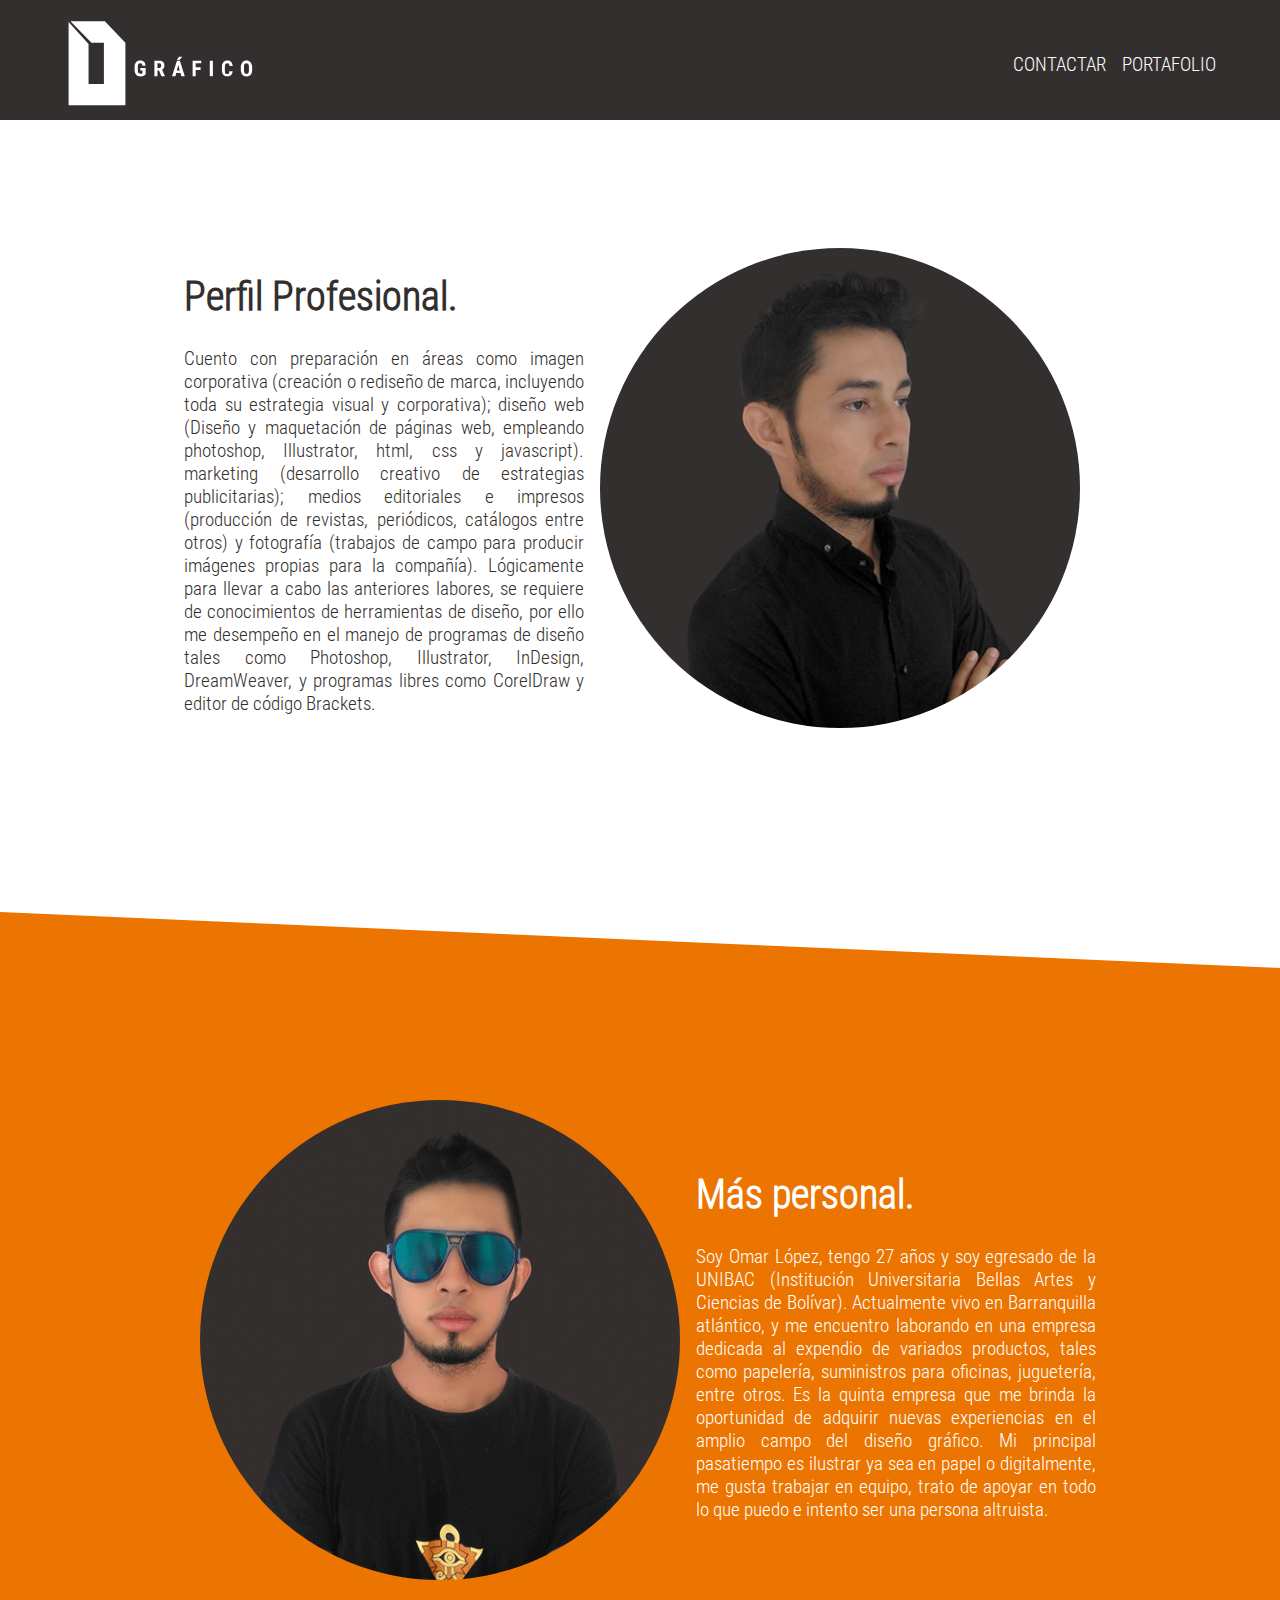
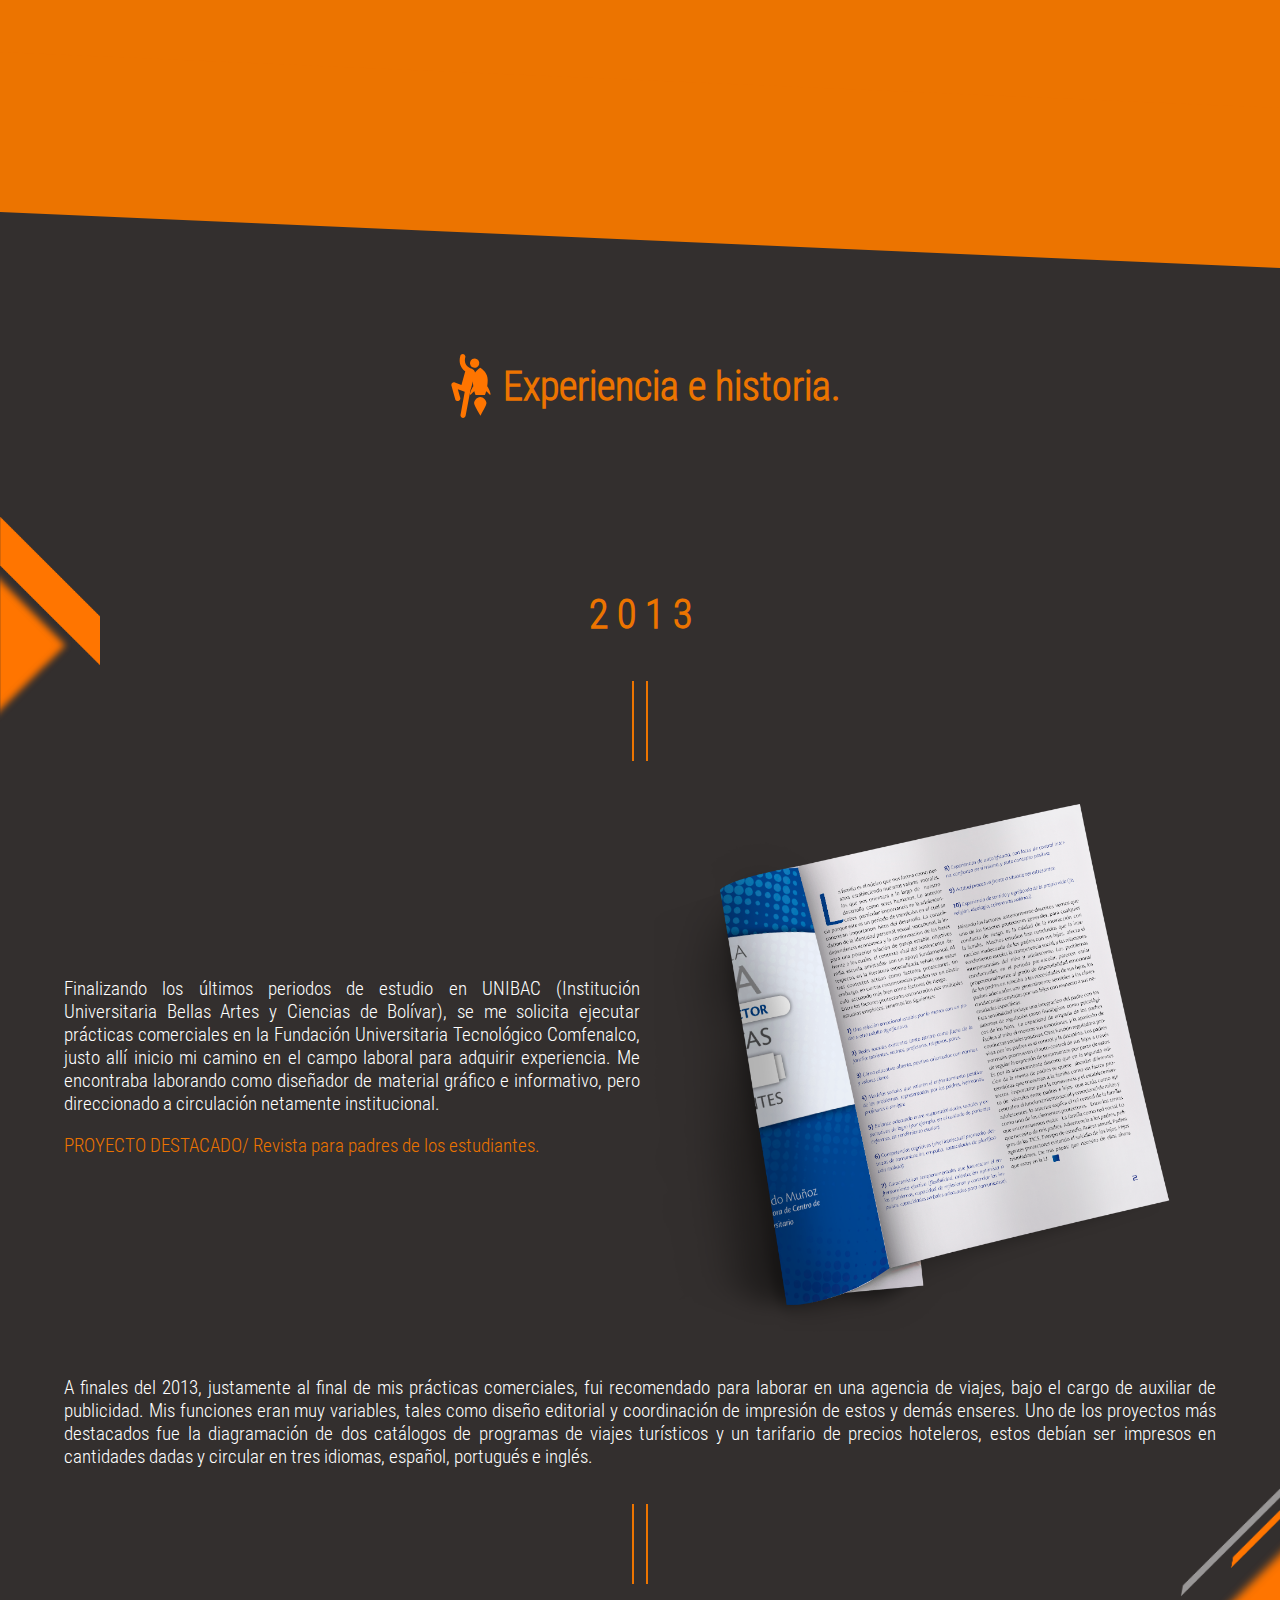
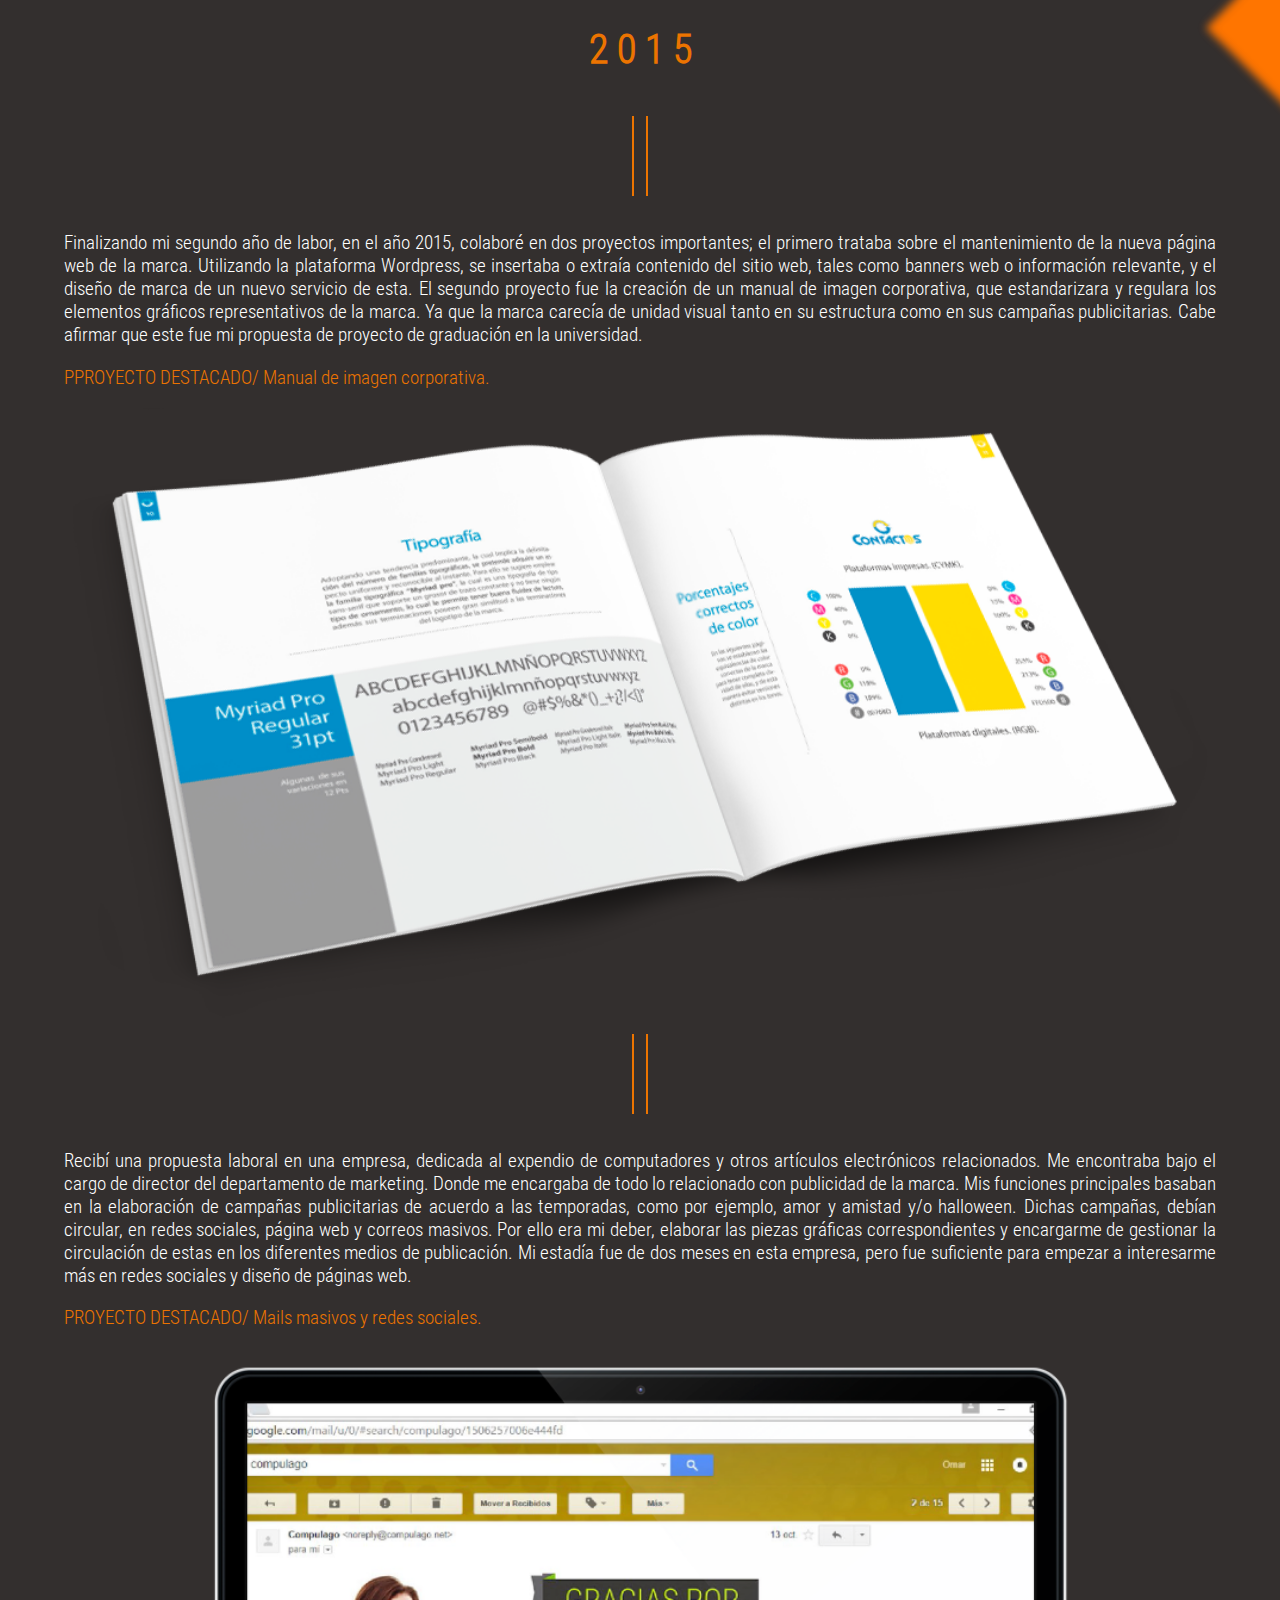
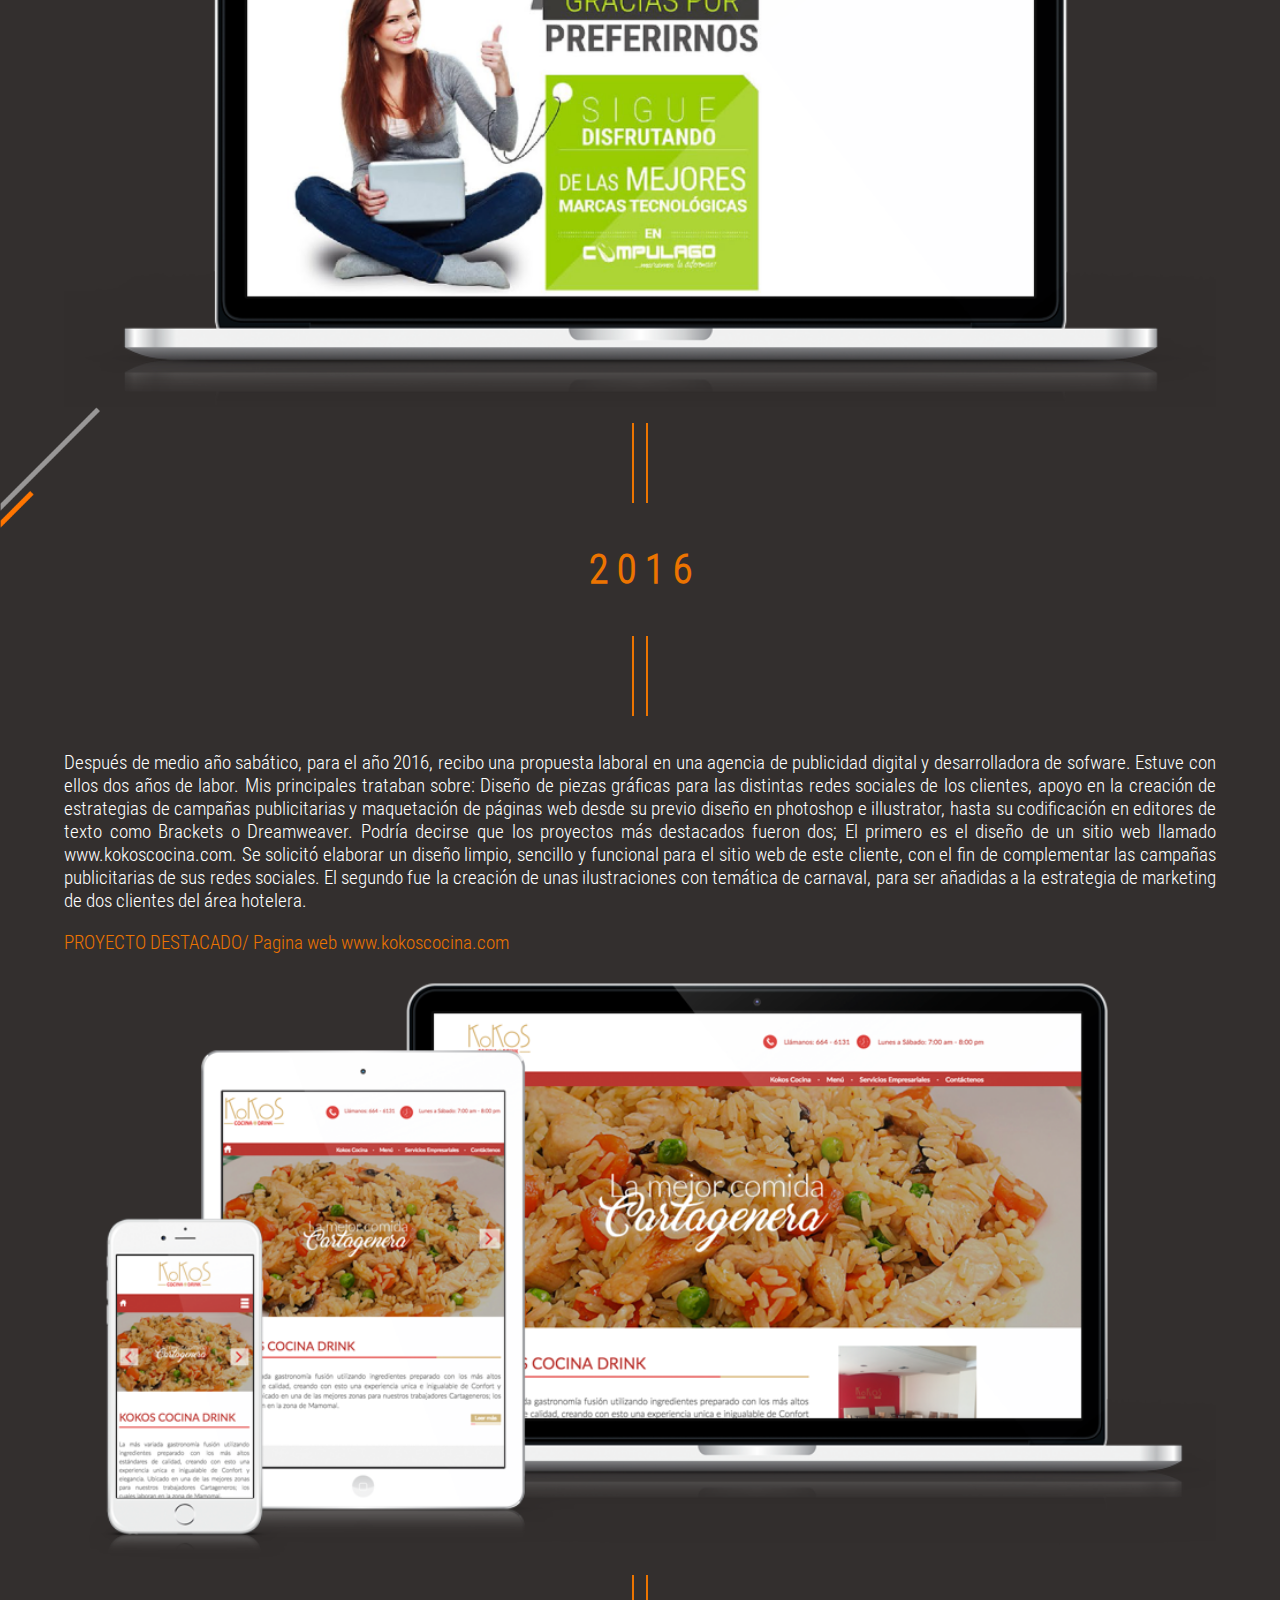
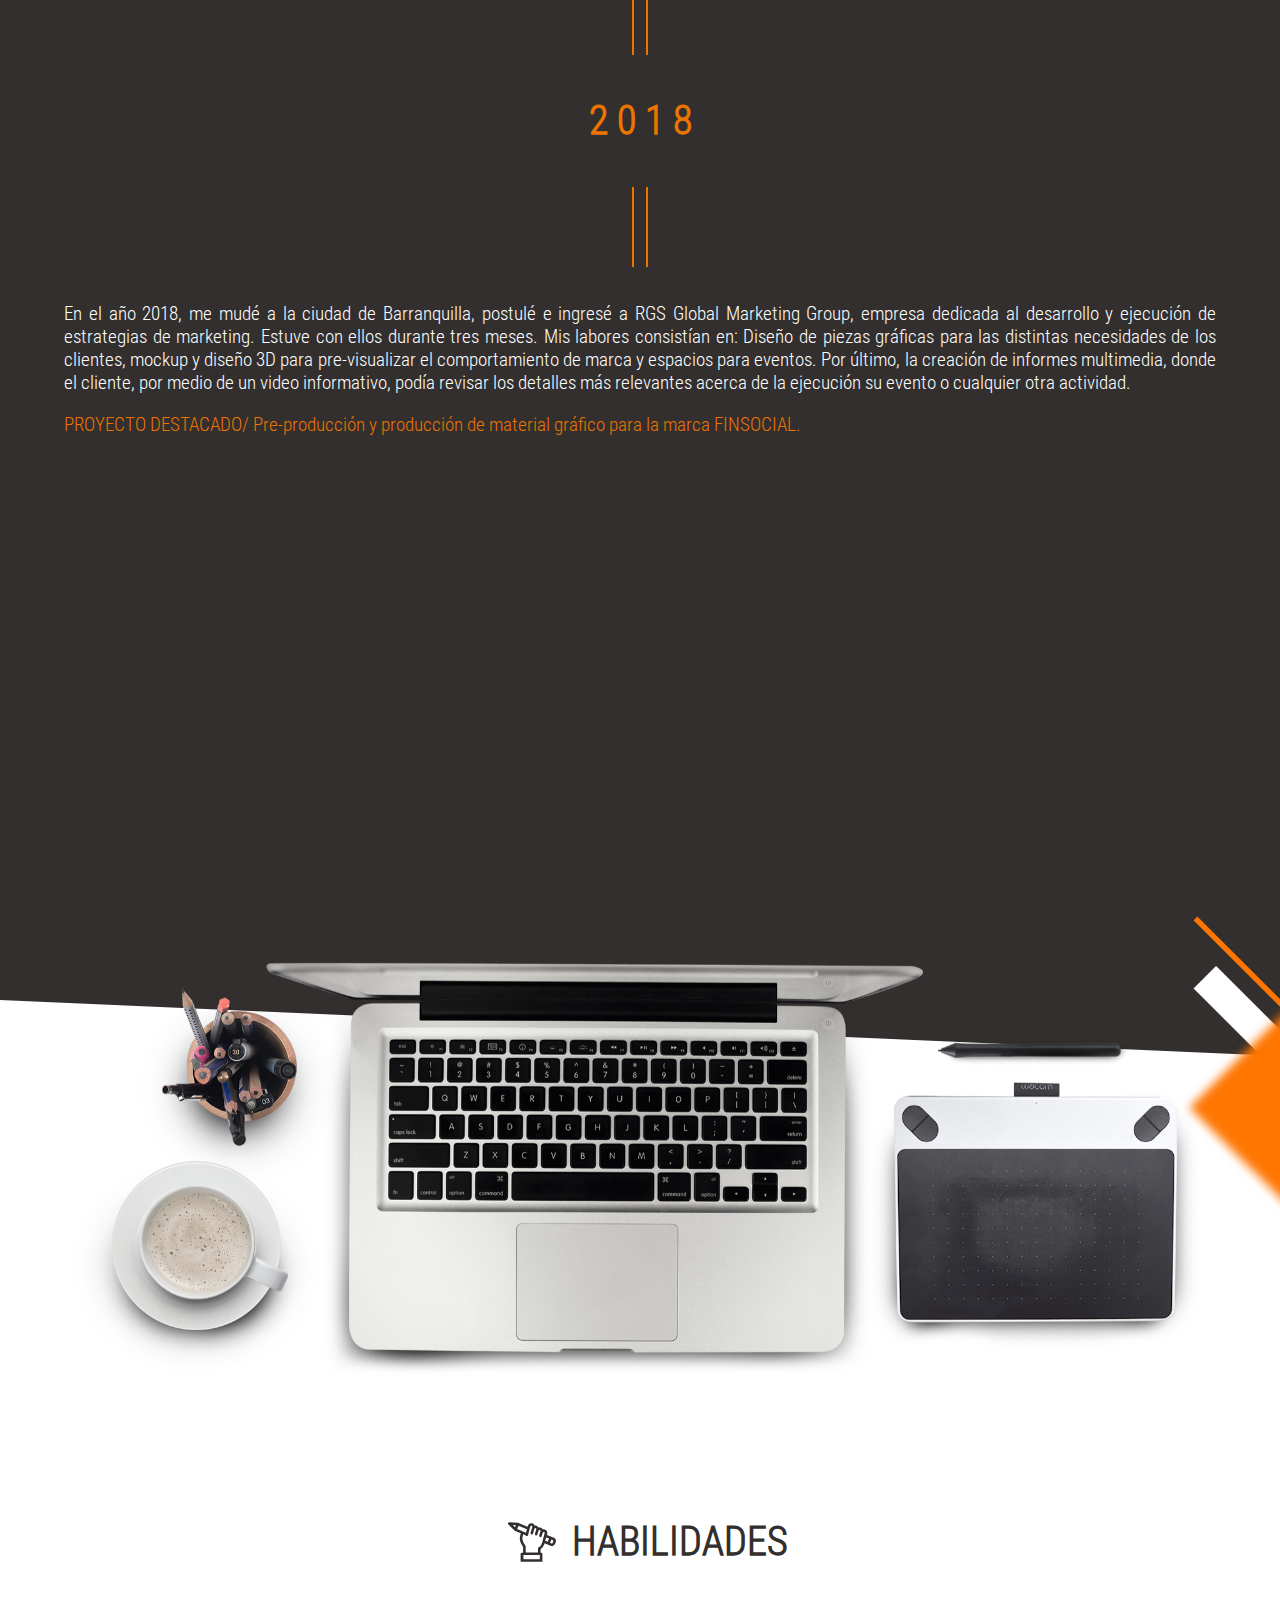
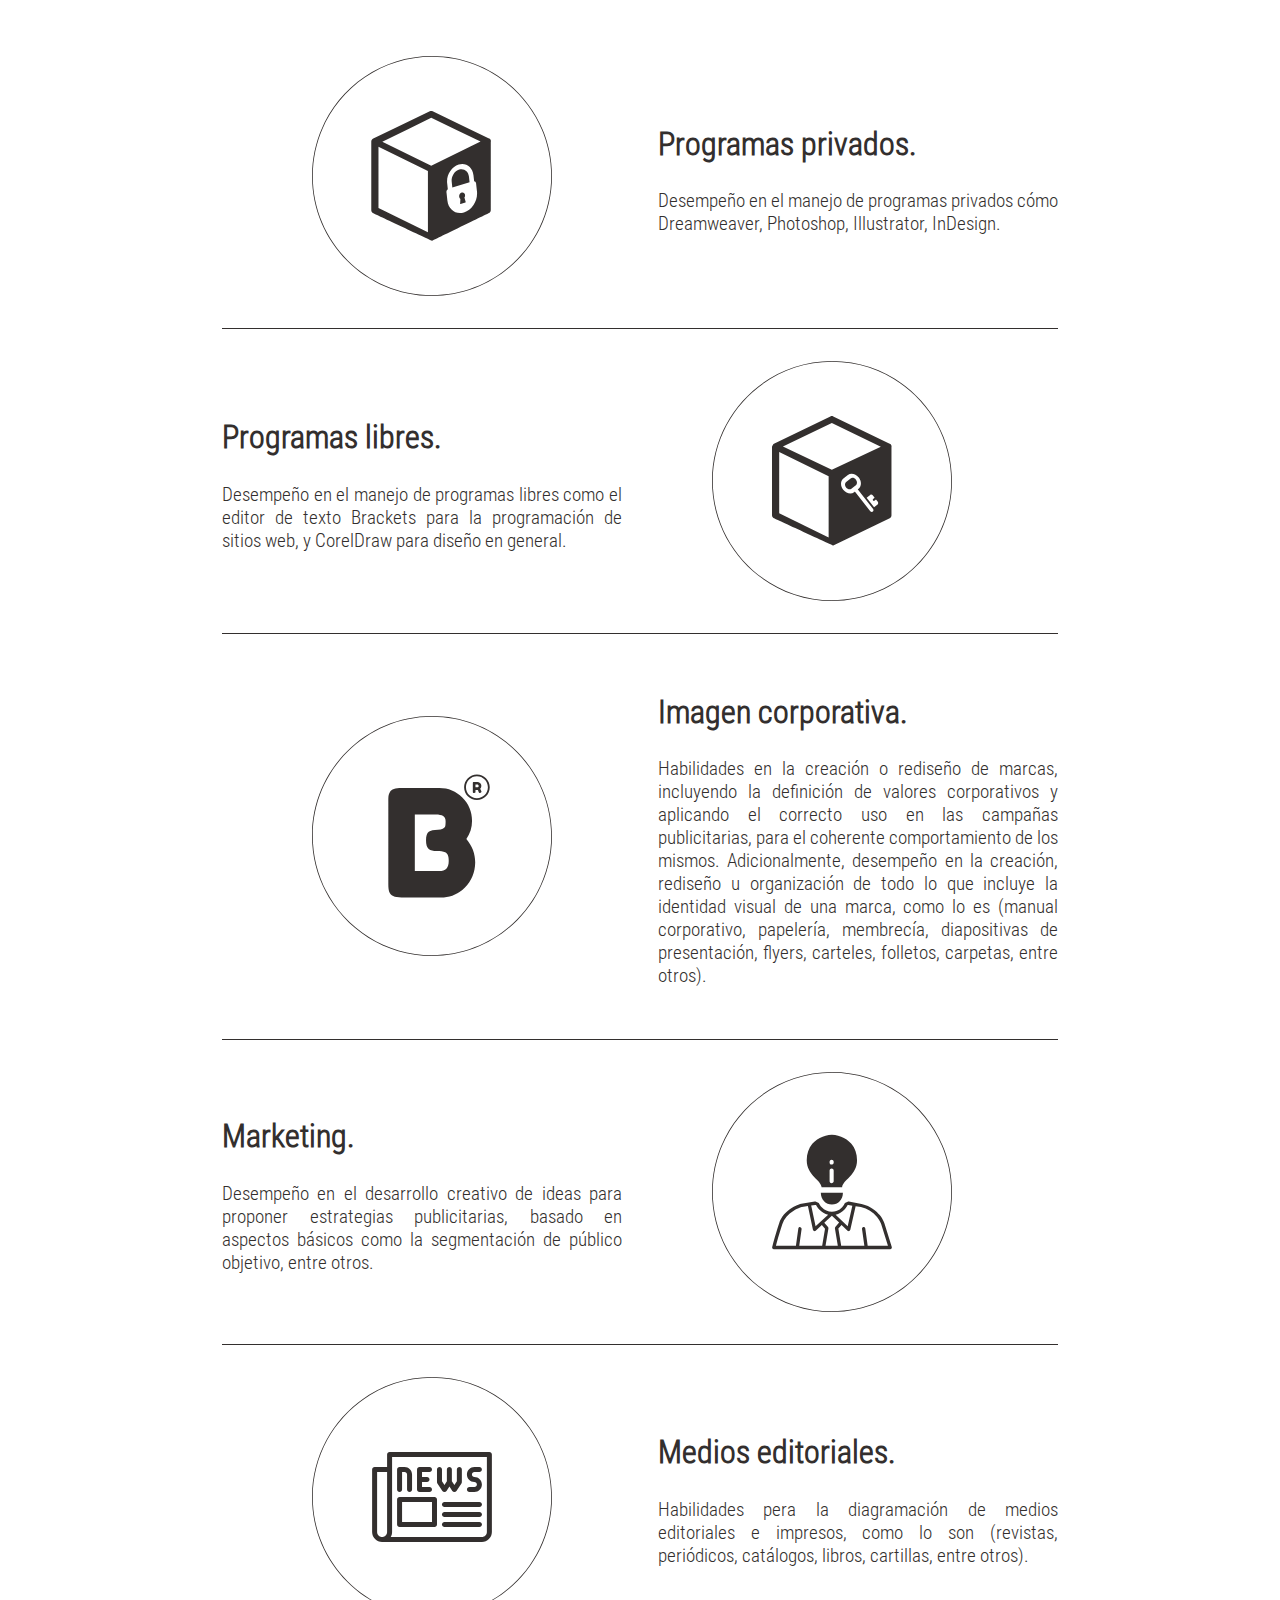
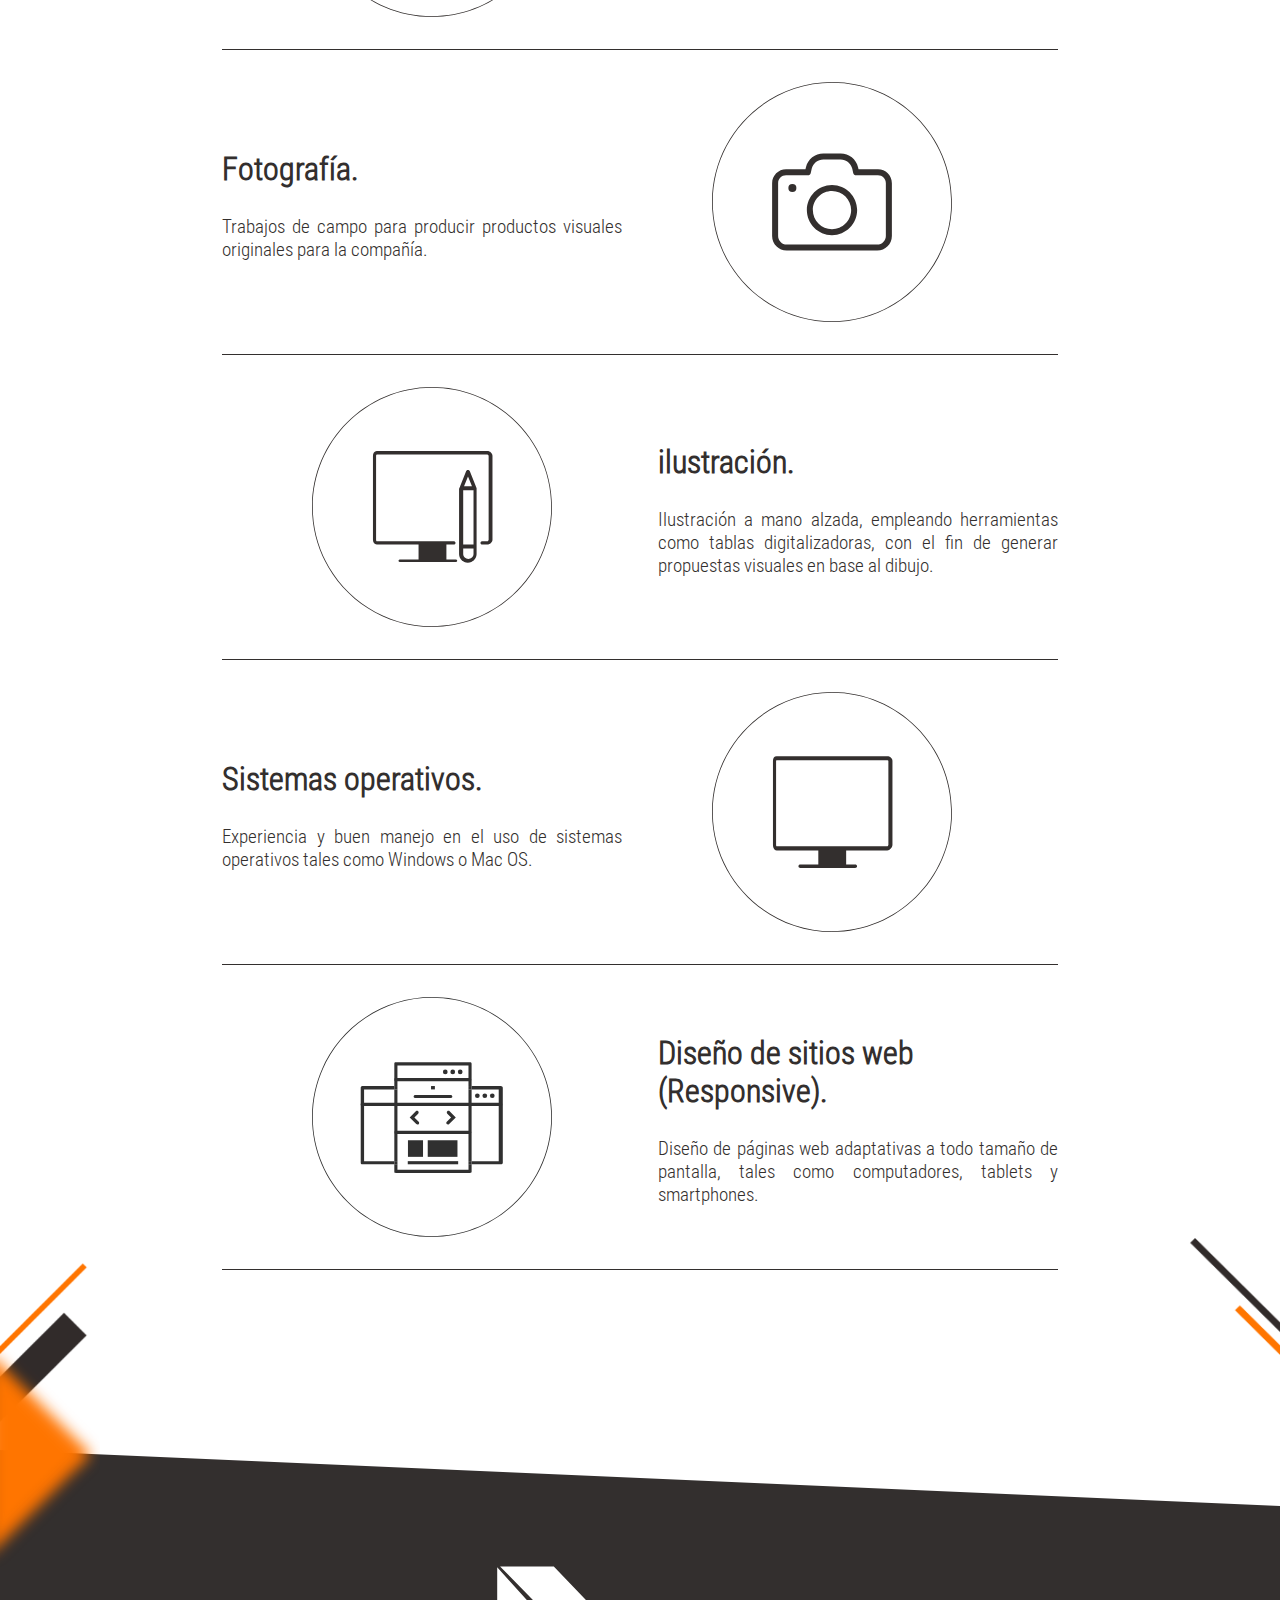
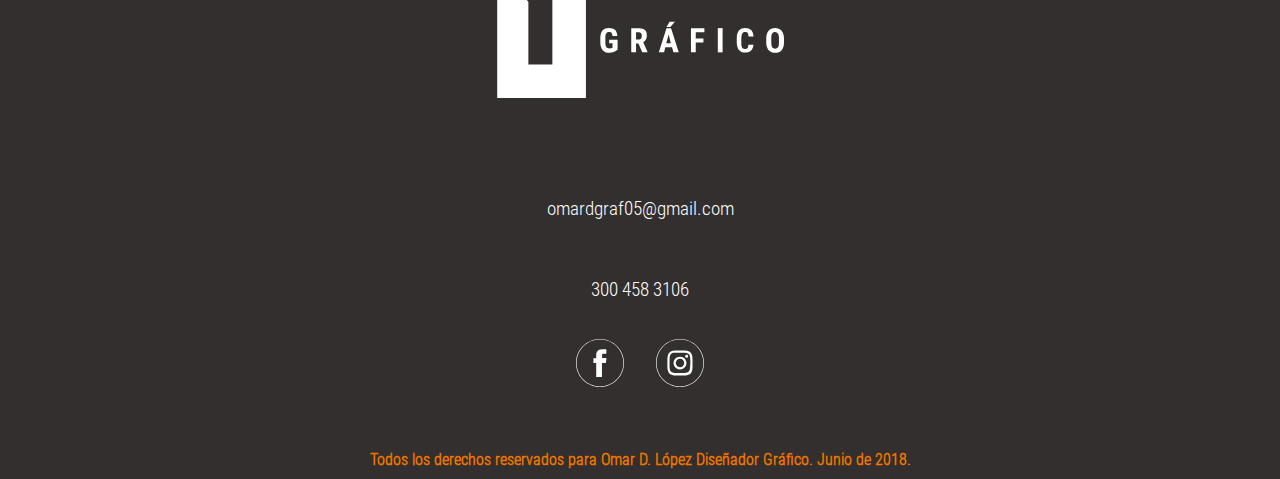
<file: index.html>
<!DOCTYPE html>
<html leng="es" prefix="og:http://ogp.me/ns#">
    <head>
        <title>Omar López Diseñador</title>
        <!-- Microdatos para facebook -->
            <meta property="og:ttle" content="Omar López Diseñador" >
            <meta property="og:type" content="Website" >
            <meta property="og:url" content="http://www.omarlopezdiseñador.com" >
            <meta property="og:image" content="img/image-opengraph.png" >
        
        <meta charset="utf-8">
        <meta http-equiv="X-UA-Compatible" content="IE=edge,chrome=1">
        <meta name="description" content="Te invito apreciar un portafolio direccionado al amplio campo del diseño gráfico. Encontraras proyectos como creación de marcas, imagen corporativa, proyectos web, ilustraciones, entre otros.">
        <meta name="author" content="Omar López">
        <meta name="viewport" content="width=device-width, initial-scale=1">

        <link rel="shurtcut icon" href="img/favicon.png">
        <link rel="stylesheet" href="css/main.css">
        <!--<script src="https://cdnjs.cloudflare.com/ajax/libs/jquery/3.2.1/jquery.min.js"></script>-->
        <script type="text/javascript" src="js/jquery-3.2.1.min.js" ></script>
        <script src="js/main-od.js"></script>
    </head>

    <dody>
        <!--Botón arriba-->
        <div class="aparecerUp up">
            <img class="img-flecha-up" src="img/flecha-arriba-01.svg">
        </div>
        <!---Fin Botón--->
        <header>
            <!--Formulario de contacto ventana modal-->
            <article id="contPopUp" class="displayNone">

                    <section class="cabeceraForm">
                        <img class="icoMail" src="img/ico-mail.svg" >
                    </section>
                    <form class="ContactForm" method="POST" action="https://formspree.io/omardgraf05@gmail.com">
                        <input class="estiloInput" type="email" name="email" placeholder="Tu correo...">
                        <textarea class="estiloInput" name="message" placeholder="Tu mensaje"></textarea>
                        <button class="btnEnviar" type="submit">Enviar</button>
                    </form>
    <!--
                    <form class="ContactForm" method="POST" action="https://formspree.io/omardgraf05@gmail.com">

                        <input class="estiloInput" type="text" name="nombre" value="Nombre" >

                        <input class="estiloInput" type="email" name="email" placeholder="E-mail" value="E-mail" >

                        <textarea class="estiloInput" rows="5" name="mensaje" placeholder="Tu mensaje . . .">Tu mensaje . . .</textarea>

                        <input class="btnEnviar" type="submit" value="Enviar">
                    </form>
    -->
            </article>
            <div id="contBlack" class="displayNone">
                    <buttom id="btnX" class="btnX">X</buttom>
                </div>
            <!---Fin Formulario--->

            <!--Barra navegación-->
            <nav id="fondoNav" class="aparecerUp navIndex">
                <ul class="flexNormalBet ancho_1200">
                    <li class="contMarca">
                        <a href="#">
                            <img id="MarcaCol" alt="" src="img/marca-od-colorful-01.svg">
                            <img id="MarcaBla" class="displayNone" alt="" src="img/marca-od-white-01.svg">
                        </a>
                    </li>
                    <li class="flexWrapNor">
                        <ul class="flexWrapNor">
                            <li class="linksLi"><a id="contactar" class="txtGray" href="#">CONTACTAR</a></li>
                            <li class="linksLi"><a id="aItems" class="txtGray" href="https://omardgraf05.github.io/portafolio">PORTAFOLIO</a></li>
                            <!--<a id="aItems" class="aItems" href="#">PORTAFOLIO</a>-->
                        </ul>
                    </li>
                </ul>
            </nav>
            <!---Fin Barra nav--->
        </header>
        
        <main>
            <!--Sección 01-->
            <article>
                <section class="flexWrapNor">
                    <section class="ancho_1200 seccPro flexWrapRev">
                        <section class="contParrafo aparecerDown">
                            <h1 class="h1gray">Perfil Profesional.</h1>
                            <p class="txtGray">Cuento con preparación en áreas como imagen corporativa (creación o rediseño de marca, incluyendo toda su estrategia visual y corporativa); diseño web (Diseño y maquetación de páginas web, empleando photoshop, Illustrator, html, css y javascript). marketing (desarrollo creativo de estrategias publicitarias); medios editoriales e impresos (producción de revistas, periódicos, catálogos entre otros) y fotografía (trabajos de campo para producir imágenes propias para la compañía).  Lógicamente para llevar a cabo las anteriores labores, se requiere de conocimientos de herramientas de diseño, por ello me desempeño en el manejo de programas de diseño tales como Photoshop, Illustrator, InDesign, DreamWeaver, y programas libres como CorelDraw y editor de código Brackets.</p>
                        </section>
                        <section>
                            <img src="img/formal.gif" class="imgResponsive contFotoPerfil aparecerDown">
                        </section>
                    </section>
                </section>
                <div class="whiteSkew"></div>

                <section class="fondoNaranja flexWrapNor">
                    <section class="ancho_1200 marginEjeY flexWrapNor">
                        <section>
                            <img src="img/informal.gif" class="imgResponsive contFotoPerfil">
                        </section>
                        <section class="contParrafo">
                            <h1 class="h1White">Más personal.</h1>
                            <p class="txtWhite">Soy Omar López, tengo 27 años y soy egresado de la UNIBAC (Institución Universitaria Bellas Artes y Ciencias de Bolívar). Actualmente vivo en Barranquilla atlántico, y me encuentro laborando en una empresa dedicada al expendio de variados productos, tales como papelería,  suministros para oficinas, juguetería, entre otros. Es la quinta empresa que me brinda la oportunidad de adquirir nuevas experiencias en el amplio campo del diseño gráfico. Mi principal pasatiempo es ilustrar ya sea en papel o digitalmente, me gusta trabajar en equipo, trato de apoyar en todo lo que puedo e intento ser una persona altruista.</p>
                        </section>
                    </section>
                </section>
                <div class="OrangeSkew"></div>
            
            </article>
            <!--Fin Sección 01-->

            <!--Sección 02-->
            <article class="fondoGris paddingEjeY">
                
                <section style="padding-bottom: 7em;" class="flexWrapNor">
                    <img id="cohete" src="img/ico-cohete-01.svg">
                    <h1 class="h1Orange">Experiencia e historia.</h1>
                </section>
                <!-- Ornamento--><div class="contOrnamento top02"><div class="contOrnamentoL"><img class="imgResponsive" src="img/ornamento04.png"></div></div>
                
                <section class="flexWrapNor marginYears">
                    <h1 class="h1Orange">2  0  1  3</h1>
                </section>
                <!-- Filete --><div class="filete"></div>

                <section class="ancho_1200">
                    <section class="flexWrapNor">
                        <section class="flexBasis50">
                            <p class="txtWhite">Finalizando los últimos periodos de estudio en UNIBAC (Institución Universitaria Bellas Artes y Ciencias de Bolívar), se me solicita ejecutar prácticas comerciales en la Fundación Universitaria Tecnológico Comfenalco, justo allí inicio mi camino en el campo laboral para adquirir experiencia. Me encontraba laborando como diseñador de material gráfico e informativo, pero direccionado a circulación netamente institucional.</p>
                            <p class="txtOrange">PROYECTO DESTACADO/   Revista para padres de los estudiantes.</p>
                        </section>
                        <section class="flexBasis50"><img src="img/mockup-revista-Confenalco.png" class="imgResponsive"></section>
                        <section>
                            <p class="txtWhite">A finales del 2013, justamente al final de mis prácticas comerciales, fui recomendado para laborar en una agencia de viajes, bajo el cargo de auxiliar de publicidad. Mis funciones eran muy variables, tales como diseño editorial y coordinación de impresión de estos y demás enseres. Uno de los proyectos más destacados fue la diagramación de dos catálogos de programas de viajes turísticos y un tarifario de precios hoteleros, estos debían ser impresos en cantidades dadas y circular en tres idiomas, español, portugués e inglés.</p>
                        </section>
                    </section>
                </section>

                <!-- Ornamento--><div class="contOrnamento"><div class="contOrnamentoR"><img class="imgResponsive" src="img/ornamento05.png"></div></div>
                <!-- Filete --><div class="filete"></div>
                <section class="flexWrapNor marginYears">
                    <h1 class="h1Orange">2  0  1  5</h1>
                </section>
                <!-- Filete --><div class="filete"></div>

                <section class="ancho_1200">
                    <section class="flexWrapNor">
                        <section>
                            <p class="txtWhite">Finalizando mi segundo año de labor, en el año 2015, colaboré en dos proyectos importantes; el primero trataba sobre el mantenimiento de la nueva página web de la marca. Utilizando la plataforma Wordpress, se insertaba o extraía contenido del sitio web, tales como banners web o información relevante, y el diseño de marca de un nuevo servicio de esta. El segundo proyecto fue la creación de un manual de imagen corporativa, que estandarizara y regulara los elementos gráficos representativos de la marca. Ya que la marca carecía de unidad visual tanto en su estructura como en sus campañas publicitarias. Cabe afirmar que este fue mi propuesta de proyecto de graduación en la universidad.</p>
                            <p class="txtOrange">PPROYECTO DESTACADO/   Manual de imagen corporativa.</p>
                        </section>
                        <img src="img/mockup-Revista-Contactos.png" class="imgResponsive">
                    </section>
                    <!-- Filete --><div class="filete"></div>
                    <section class="flexWrapNor">
                        <section>
                            <p class="txtWhite">Recibí una propuesta laboral en una empresa, dedicada al expendio de computadores y otros artículos electrónicos relacionados. Me encontraba bajo el cargo de director del departamento de marketing. Donde me encargaba de todo lo relacionado con publicidad de la marca. Mis funciones principales basaban en la elaboración de campañas publicitarias de acuerdo a las temporadas, como por ejemplo, amor y amistad y/o halloween. Dichas campañas, debían circular, en redes sociales, página web y correos masivos. Por ello era mi deber,  elaborar las piezas gráficas correspondientes y encargarme de gestionar la circulación de estas en los diferentes medios de publicación. Mi estadía fue de dos meses en esta empresa, pero fue suficiente para empezar a interesarme más en redes sociales y diseño de páginas web.</p>
                            <p class="txtOrange">PROYECTO DESTACADO/   Mails masivos y redes sociales.</p>
                        </section>
                        <img src="img/mockup-KoKos-Laptop.png" class="imgResponsive">
                    </section>
                </section>

                <!-- Ornamento--><div class="contOrnamento"><div class="contOrnamentoL"><img class="imgResponsive" src="img/ornamento06.png"></div></div>
                <!-- Filete --><div class="filete"></div>
                <section class="flexWrapNor marginYears">
                    <h1 class="h1Orange">2  0  1  6</h1>
                </section>
                <!-- Filete --><div class="filete"></div>

                <section class="ancho_1200">
                    <section class="flexWrapNor">
                        <section>
                            <p class="txtWhite">Después de medio año sabático, para el año 2016, recibo una propuesta laboral en una agencia de publicidad digital y desarrolladora de sofware. Estuve con ellos dos años de labor. Mis principales trataban sobre: Diseño de piezas gráficas para las distintas redes sociales de los clientes, apoyo en la creación de estrategias de campañas publicitarias y maquetación de páginas web desde su previo diseño en photoshop e illustrator, hasta su codificación en editores de texto como Brackets o Dreamweaver. Podría decirse que los proyectos más destacados fueron dos; El primero es el diseño de un sitio web llamado www.kokoscocina.com. Se solicitó elaborar un diseño limpio, sencillo y funcional para el sitio web de este cliente, con el fin de complementar las campañas publicitarias de sus redes sociales. El segundo fue la creación de unas ilustraciones con temática de carnaval, para ser añadidas a la estrategia de marketing de dos clientes del área hotelera.</p>
                            <p class="txtOrange">PROYECTO DESTACADO/   Pagina web www.kokoscocina.com</p>
                        </section>
                        <img src="img/mockup-KoKos-dispositivos.png" class="imgResponsive">
                    </section>
                </section>

                <!-- Filete --><div class="filete"></div>
                <section class="flexWrapNor marginYears">
                    <h1 class="h1Orange">2  0  1  8</h1>
                </section>
                <!-- Filete --><div class="filete"></div>

                <section class="ancho_1200">
                    <section class="flexWrapNor">
                        <section>
                            <p class="txtWhite">En el año 2018, me mudé a la ciudad de Barranquilla, postulé e ingresé a RGS Global Marketing Group, empresa dedicada al desarrollo y ejecución de estrategias de marketing. Estuve con ellos durante tres meses. Mis labores consistían en: Diseño de piezas gráficas para las distintas necesidades de los clientes, mockup y diseño 3D para pre-visualizar el comportamiento de marca y espacios para eventos. Por último, la creación de informes multimedia, donde el cliente, por medio de un video informativo, podía revisar los detalles más relevantes acerca de la ejecución su evento o cualquier otra actividad.</p>
                            <p class="txtOrange">PROYECTO DESTACADO/   Pre-producción y producción de material gráfico para la marca FINSOCIAL.</p>
                        </section>
                       <iframe style="border:none;" src="https://drive.google.com/file/d/1ChdTdp7I8otW_sfSlpoTPZz0a5GoO7K0/preview" width="100%" height="380"></iframe>
                    </section>
                </section>

                <!--<div class="filete"></div>
                <section class="flexWrapNor marginYears">
                    <h1 class="h1Orange">A  C  T  U  A  L  I  D  A  D</h1>
                </section>
                 <div class="filete"></div>

                <section class="ancho_1200">
                    <section class="flexWrapNor">
                        <section>
                            <p class="txtWhite">En 2018 decidí mudarme a Barranquilla para laborar en una empresa dedicada al expendio de variables productos, tales como papelería,  suministros para oficinas, juguetería, entre otros. Mis labores son: Diseño piezas gráficas para circulación digital e impresa. Manejo de redes sociales y administración de sus pautas promocionales en Facebook o Intagram. Mantenimiento web por medio de la plataforma Prestashop y apoyo en desarrollo de estrategias publicitarias.</p>
                        </section>
                    </section>
                </section>-->
            </article>
            <!--Fin Sección 02-->
            
            <!-- Ornamento--><div class="contOrnamento top02"><div class="contOrnamentoR"><img class="imgResponsive" src="img/ornamento03.png"></div></div>
            
            <!--Sección 03-->
            <!--Banner para la sección de habilidades-->
            <div class="graySkew"></div>
            <div class="bannerHabilidadesL"><img class="imgResponsive" src="img/Laptop-habilidades.png"></div>
            <div class="marginEjeY"></div>
            <!--Fin banner-->
            
            <article>
                <section class="fondoSec04">
                    <section class="cont900px">

                    <section class="flexWrapNor contTitulo">
                        <img src="img/habilidades-01.svg" class="icoHabilidades">
                        <h1 class="h1gray">HABILIDADES</h1>
                    </section>

                    <section class="contFlex">
                        <div class="contIco icoProgramasPri"></div>
                        <section class="contParrafo">
                            <h2 class="h2gray">Programas privados.</h2>
                            <p class="txtGray">Desempeño en el manejo de programas privados cómo Dreamweaver, Photoshop, Illustrator, InDesign.</p>
                        </section>
                    </section>

                    <section class="contWrapRe">
                        <section class="contParrafo">
                            <h2 class="h2gray">Programas libres.</h2>
                            <p class="txtGray">Desempeño en el manejo de programas libres como el editor de texto Brackets para la programación de sitios web, y CorelDraw para diseño en general.</p>
                        </section>
                        <div class="contIco icoProgramasLib"></div>
                    </section>

                    <section class="contFlex">
                        <div class="contIco icoBrand"></div>
                        <section class="contParrafo">
                            <h2 class="h2gray">Imagen corporativa.</h2>
                            <p class="txtGray">Habilidades en la creación o rediseño de marcas, incluyendo la definición de valores corporativos y aplicando el correcto uso en las campañas publicitarias, para el coherente comportamiento de los mismos. Adicionalmente, desempeño en la creación, rediseño u organización de todo lo que incluye la identidad visual de una marca, como lo es (manual corporativo, papelería, membrecía, diapositivas de presentación, flyers, carteles, folletos, carpetas, entre otros).</p>
                        </section>
                    </section>

                    <section class="contWrapRe">
                        <section class="contParrafo">
                            <h2 class="h2gray">Marketing.</h2>
                            <p class="txtGray">Desempeño en el desarrollo creativo de ideas para proponer estrategias publicitarias, basado en aspectos básicos como la segmentación de público objetivo, entre otros.</p>
                        </section>
                        <div class="contIco icoMarketing"></div>
                    </section>

                    <section class="contFlex">
                        <div class="contIco icoNews"></div>
                        <section class="contParrafo">
                            <h2 class="h2gray">Medios editoriales.</h2>
                            <p class="txtGray">Habilidades pera la diagramación de medios editoriales e impresos, como lo son (revistas, periódicos, catálogos, libros, cartillas, entre otros).</p>
                        </section>
                    </section>

                    <section class="contWrapRe">
                        <section class="contParrafo">
                            <h2 class="h2gray">Fotografía.</h2>
                            <p class="txtGray">Trabajos de campo para producir productos visuales originales para la compañía.</p>
                        </section>
                        <div class="contIco icoCamara"></div>
                    </section>

                    <section class="contFlex">
                        <div class="contIco icoIlustracion"></div>
                        <section class="contParrafo">
                            <h2 class="h2gray">ilustración.</h2>
                            <p class="txtGray">Ilustración a mano alzada, empleando herramientas como tablas digitalizadoras, con el fin de generar propuestas visuales en base al dibujo.</p>
                        </section>
                    </section>

                    <section class="contWrapRe">
                        <article class="contParrafo">
                            <h2 class="h2gray">Sistemas operativos.</h2>
                            <p class="txtGray">Experiencia y buen manejo en el uso de sistemas operativos tales como Windows o Mac OS.</p>
                        </article>
                        <figure class="contIco icoMonitor"></figure>
                    </section>

                    <section class="contFlex">
                        <div class="contIco icoMaquetacionWeb"></div>
                        <section class="contParrafo">
                            <h2 class="h2gray">Diseño de sitios web (Responsive).</h2>
                            <p class="txtGray">Diseño de páginas web adaptativas a todo tamaño de pantalla, tales como computadores, tablets y smartphones.</p>
                        </section>
                    </section>

                    </section>
                </section>
            </article>
            <!---Fin Sección 03--->
        </main>
        
        <footer>
            <article class="blackSkew">
                <!-- Ornamentos footer--><div class="contOrnamentoL top01"><img class="imgResponsive" src="img/ornamento01.png"></div>

                <!-- Ornamentos footer--><div class="contOrnamentoR top01"><img class="imgResponsive" src="img/ornamento02.png"></div>

                <section class="contFooter">
                    <section class="contFlexFooter01">
                        <section style="margin-bottom: 4em;" class="margenBajo"><img src="img/marca-od-white-01.svg" class="imgResponsive" ></section>
                        <p class="txtBlanco margenBajo">omardgraf05@gmail.com</p>
                        <p class="txtBlanco margenBajo">300 458 3106</p>
                    </section>
                    <section class="contFlexFooter02">
                        <a href="#"><img src="img/facebook-ico.svg" class="imgResponsive sizeIcoFooter"></a>
                        <a href="#"><img src="img/instagram-ico.svg" class="imgResponsive sizeIcoFooter"></a>
                    </section>
                    <section>
                        <h1 class="copyFooter">Todos los derechos reservados para Omar D. López Diseñador Gráfico. Junio de 2018.</h1>
                    </section>
                </section>
            </article>
        </footer>
    <body/>
<html/>
</file>
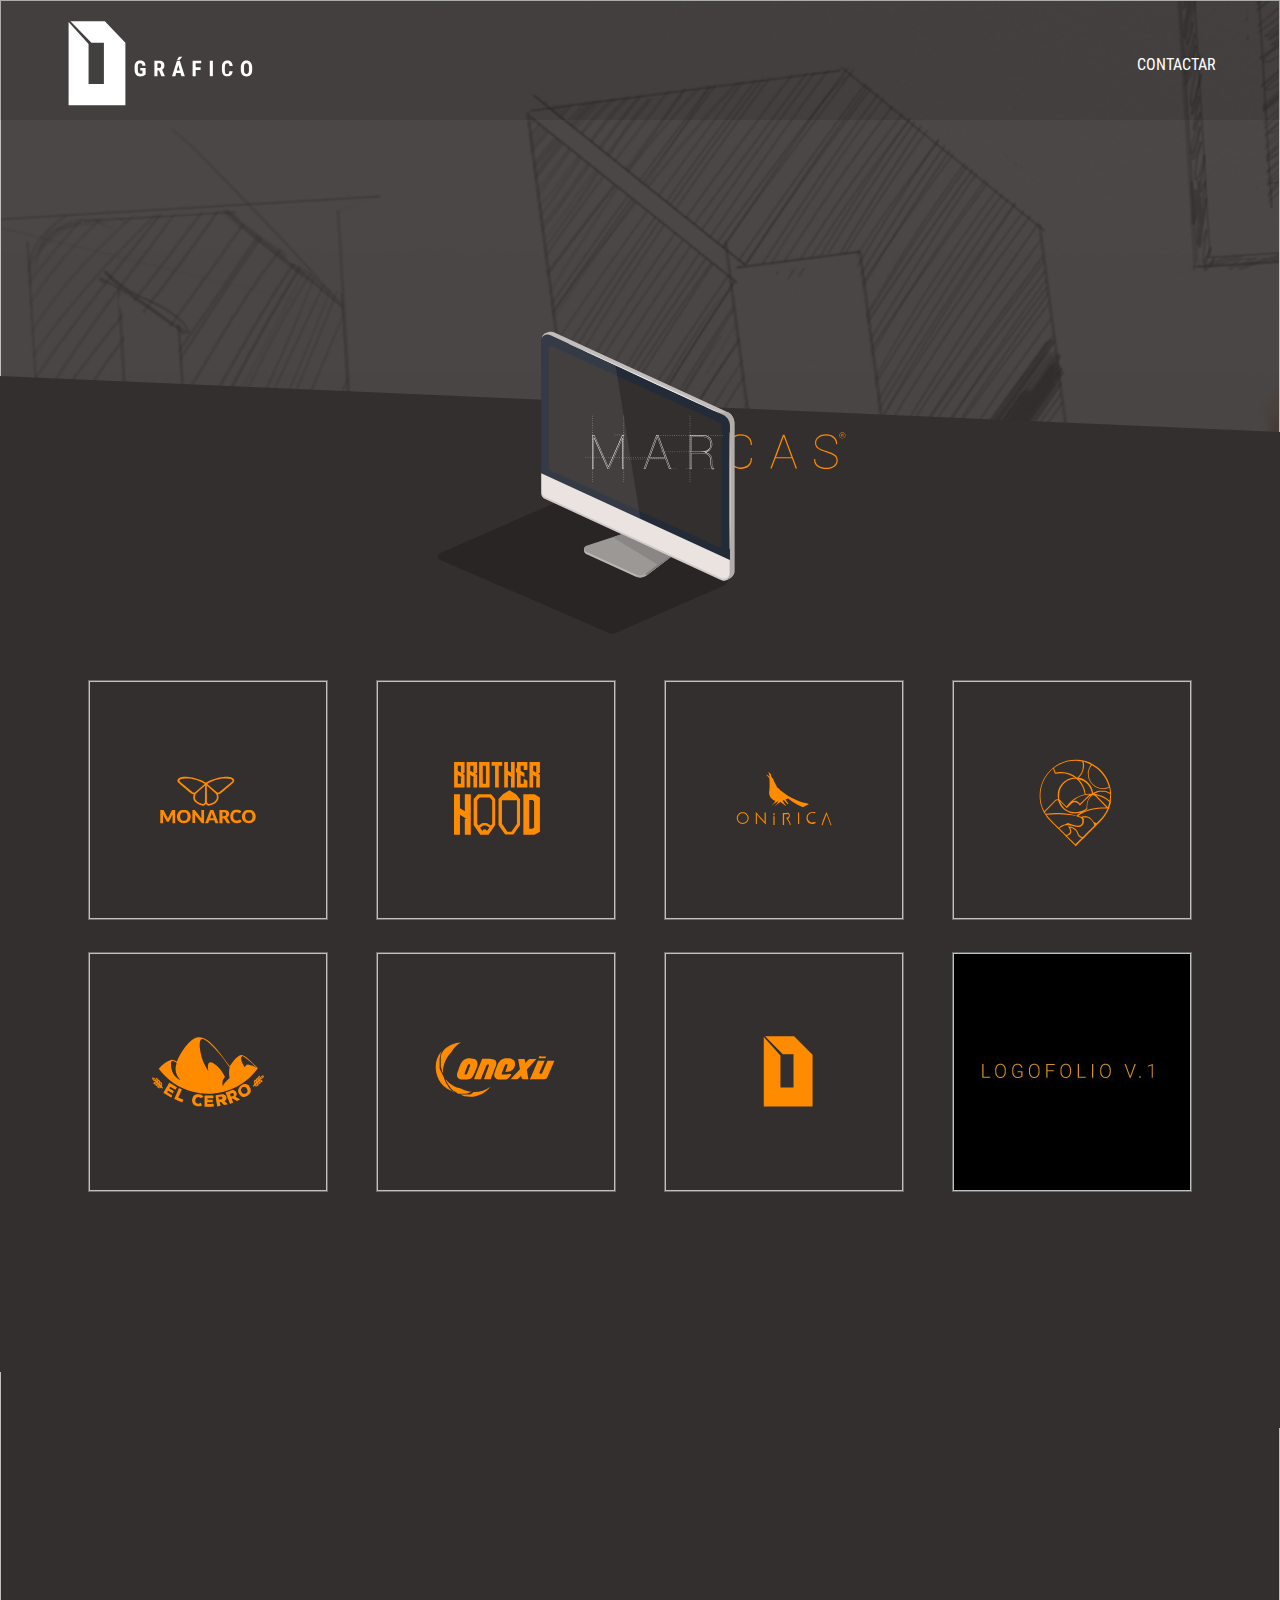
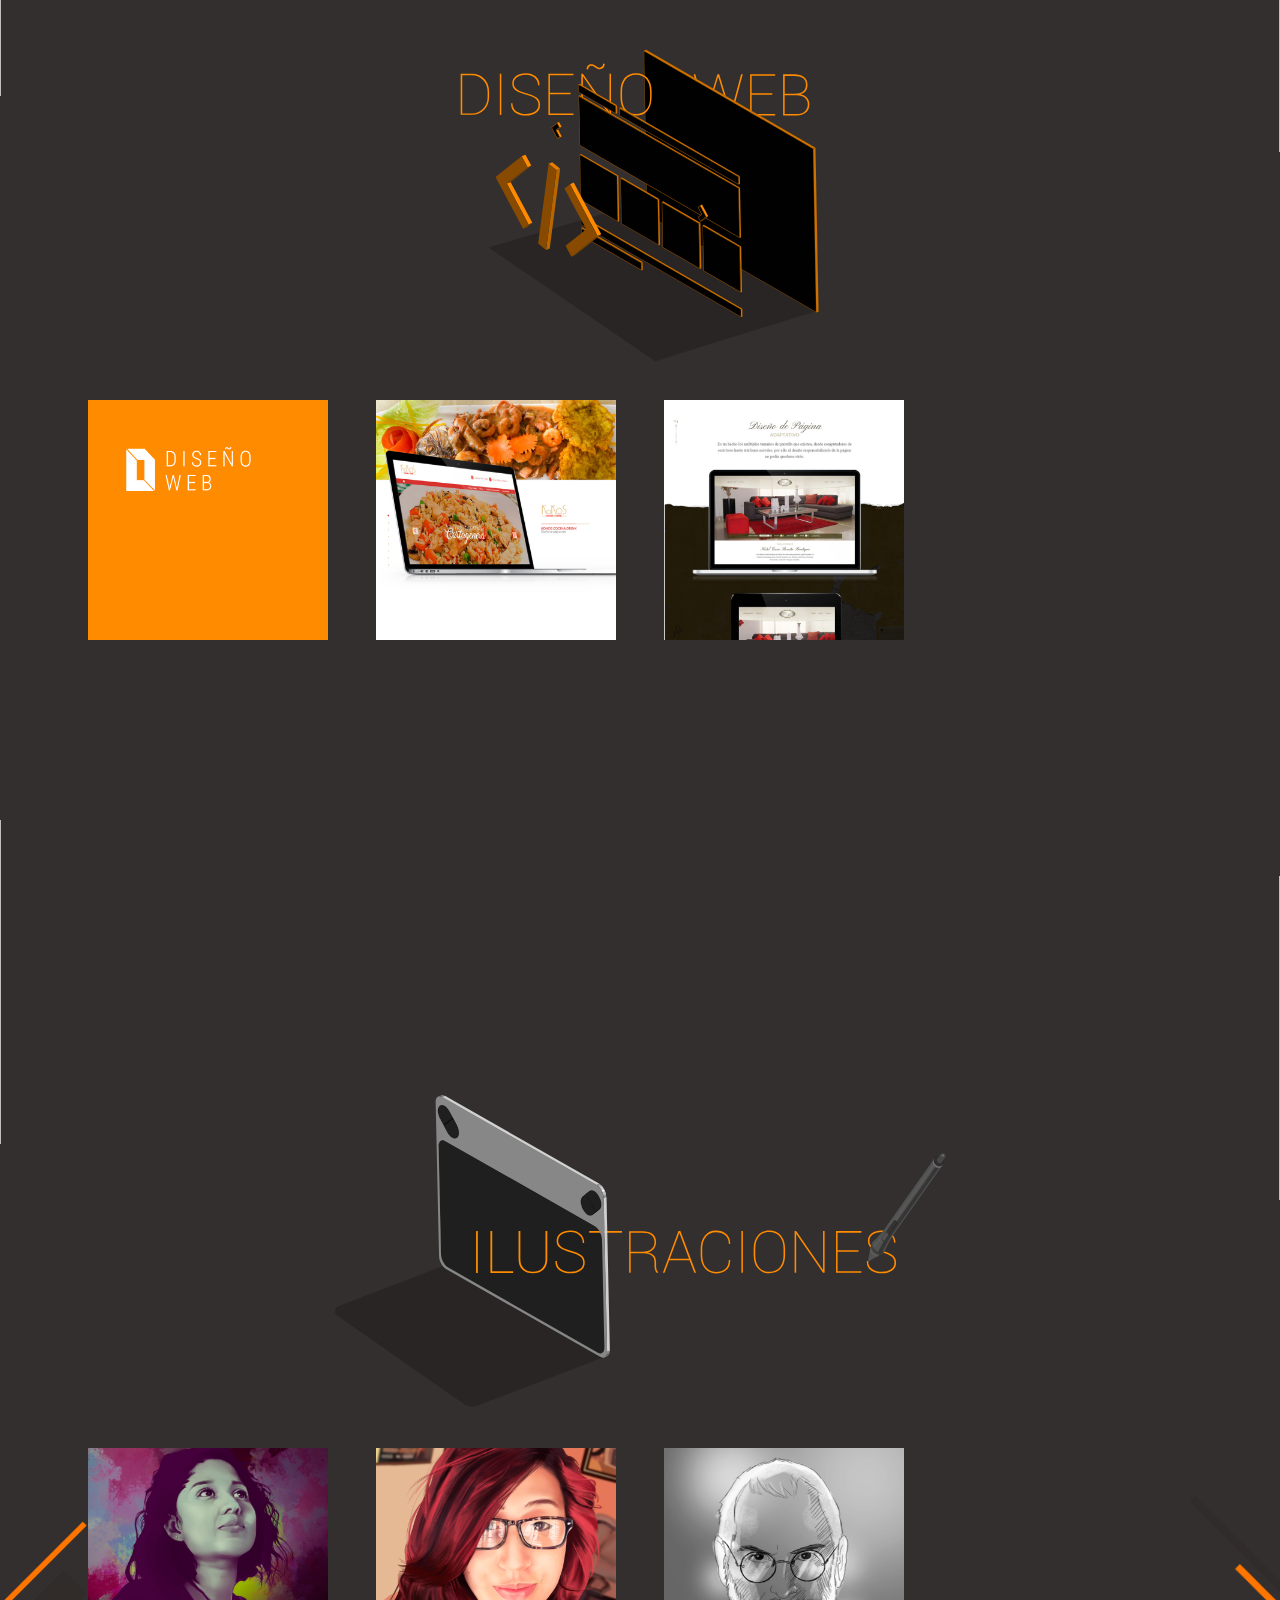
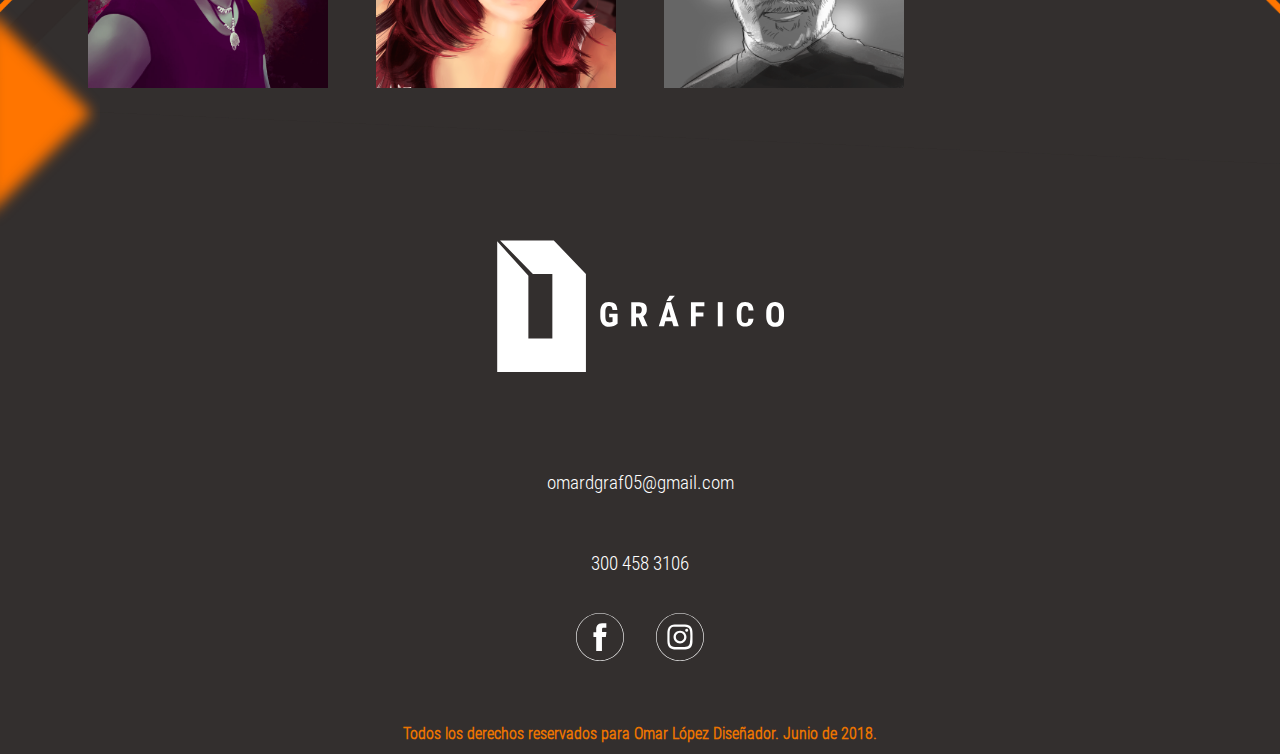
<file: portafolio.html>
<!DOCTYPE html>
<html leng="es">
<head>
    <title>Omar López Diseñador</title>
    <meta charset="utf-8">
    <meta http-equiv="X-UA-Compatible" content="IE=edge,chrome=1">
    <meta name="description" content="Te invito apreciar un portafolio direccionado al amplio campo del diseño gráfico. Encontraras proyectos como creación de marcas, imagen corporativa, proyectos web, ilustraciones, entre otros.">
    <meta name="author" content="Omar López">
    <meta name="viewport" content="width=device-width, initial-scale=1">

    <link rel="shurtcut icon" href="img/favicon.png">
    <link rel="stylesheet" href="css/main.css">
    <link rel="stylesheet" href="css/portafolio.css">
    <!--<script src="https://cdnjs.cloudflare.com/ajax/libs/jquery/3.2.1/jquery.min.js"></script>-->
    <script type="text/javascript" src="js/jquery-3.2.1.min.js" ></script>
    <script src="js/main-od.js"></script>
</head>

<dody>
    <!--- Galería modal --->
    <buttom id="btnX" class="displayNone">X</buttom>
    <div id="contenidoModalImg" class="displayNone">
        <div id="viewMonarco">
            <img class="imgResponsive" src="img/view-monarco.jpg">
        </div>
        <div id="viewBrotherH">
            <img class="imgResponsive" src="img/view-brotherhood.jpg">
        </div>
        <div id="viewOnirica">
            <img class="imgResponsive" src="img/view-onirica.jpg">
        </div>
        <div id="viewMarcaCon01">
            <img class="imgResponsive" src="img/view-Marca-Conceptual01.jpg">
        </div>
        <div id="viewElCerro">
            <img class="imgResponsive" src="img/view-elCerro.jpg">
        </div>
        <div id="viewConexiu">
            <img class="imgResponsive" src="img/view-Conexiu.jpg">
        </div>
        <div id="viewLogofolioV1">
            <img class="imgResponsive" src="img/Logofolio-V01-01.jpg">
        </div>
        <div id="viewOd">
            <img class="imgResponsive" src="img/view-OD.jpg">
        </div>
        <div id="viewWebOd">
            <img class="imgResponsive" src="img/view-OD.jpg">
        </div>
        <div id="viewWebKokos">
            <img class="imgResponsive" src="img/KOKOS-COCINA-Behance-01.jpg">
            <img class="imgResponsive" src="img/KOKOS-COCINA-Behance-02.jpg">
            <img class="imgResponsive" src="img/KOKOS-COCINA-Behance-03.jpg">
            <img class="imgResponsive" src="img/KOKOS-COCINA-Behance-04.jpg">
            <img class="imgResponsive" src="img/KOKOS-COCINA-Behance-05.jpg">
            <img class="imgResponsive" src="img/KOKOS-COCINA-Behance-06.jpg">
        </div>
        <div id="viewWebCasaBlanca">
            <img class="imgResponsive" src="img/P0.jpg">
            <img class="imgResponsive" src="img/P1.jpg">
        </div>
        <div id="viewilustra01">
            <img class="imgResponsive" src="img/item-ilustra-01.png" >
        </div>
        <div id="viewilustra02">
            <img class="imgResponsive" src="img/item-ilustra-02.png" >
        </div>
        <div id="viewilustra03">
            <img class="imgResponsive" src="img/item-ilustra-03.png" >
        </div>
    </div>
    <div id="blackLayer" class="displayNone"></div>
    <!--- Galería modal --->
    
    <!--Botón arriba-->
    <div class="aparecer up">
        <img class="img-flecha-up" src="img/flecha-arriba-01.svg" />
    </div>
    <!--- Fin Botón arriba --->
    
    <header>
        <!--Formulario de contacto ventana modal-->
        <div id="contPopUp" class="displayNone">

                <section class="cabeceraForm">
                    <img class="icoMail" src="img/ico-mail.svg" />
                </section>
                <form class="ContactForm" method="POST" action="https://formspree.io/omardgraf05@gmail.com">
                    <input class="estiloInput" type="email" name="email" placeholder="Tu correo...">
                    <textarea class="estiloInput" name="message" placeholder="Tu mensaje"></textarea>
                    <button class="btnEnviar" type="submit">Enviar</button>
                </form>
            </div>
        <div id="contBlack" class="displayNone">
            <buttom id="btnX" class="btnX">X</buttom>
        </div>
        <!--- Fin --->

        <!--Barra navegación portafolio-->
        <section id="fondoNavPortafolio" class="pAbsolute navPortafolio">
            <nav class="aparecer flexNormalBet ancho_1200">
                <a href="https://omardgraf05.github.io/" class="contMarca">
                    <img class="imgMarca" src="img/marca-od-white-01.svg">
                </a>
                <section class="flexAlgItemCen">
                    <a id="contactar" class="txtMenuPortafolio" href="#">CONTACTAR</a>
                </section>
            </nav>
        </section>
    </header>
    <!--- Fin --->
    <main>
        <!--- Seccion 01 marcas creadas --->
        <article>
            <header>
                <section class="fondoGris">
                    <img class="bannerMarcas">
                </section>
                <!--Barra diagonal--><section class="graySkew"></section>
                <!--Título svg--><section class="imgResponsive pRelative fondoGris"><img src="img/titulo-marcas-01.svg" class="imgResponsive pRelative titulosImg top03 aparecer" ></section>
            </header>

            <section class="fondoGris paddingEjeYPortafolio">
                <article id="onModal" class="ancho_1200 contItemsMarcas aparecer">
                    <section id="monarcoA" class="GalleryW25 flexWrapNor">
                        <img  class="contMarcas imgPreMonarco" >
                    </section>
                    
                    <section id="brotherHA" class="GalleryW25 flexWrapNor">
                        <img class="contMarcas imgPreBrotherH">
                    </section>
                    
                    <section id="oniricaA" class="GalleryW25 flexWrapNor">
                        <img class="contMarcas imgPreOnirica">
                    </section>
                    
                    <section id="marcaCon01A" class="GalleryW25 flexWrapNor">
                        <img class="contMarcas imgPreMarcaCon01">
                    </section>
                    
                    <section id="elCerroA" class="GalleryW25 flexWrapNor">
                        <img class="contMarcas imgPreElCerro">
                    </section>
                    <section id="conexiuA" class="GalleryW25 flexWrapNor">
                        <img class="contMarcas imgPreConexiu">
                    </section>
                    <section id="odA" class="GalleryW25 flexWrapNor">
                        <img class="contMarcas imgPreOD">
                    </section>
                    <section id="logofolioV1A" class="GalleryW25 flexWrapNor">
                        <img class="contMarcas imgPreLogofolioV1">
                    </section>
                </article>
            </section>
            <!--Barra diagonal--><section class="graySkew"></section>
        </article>
        <!--- Fin --->
        
        <!--- Seccion 02 websites creados --->
        <article>
            <header>
                <section class="fondoGris">
                    <img class="bannerCodigos">
                </section>
                <!--Barra diagonal--><section class="graySkew"></section>
                <!--Título svg--><section class="imgResponsive pRelative fondoGris"><img src="img/titulo-dise%C3%B1o-web-01.svg" class="imgResponsive pRelative titulosImg top03" ></section>
            </header>
            <section class="fondoGris paddingEjeYPortafolio">
                <article class="ancho_1200 contItemsMarcas">
                    <section id="webOdB" class="GalleryW25 flexWrapNor">
                        <img class="contMarcas" src="img/item-web-OD.png">
                    </section>
                    <section id="webKokosB" class="GalleryW25 flexWrapNor">
                        <img class="contMarcas" src="img/item-web-Kokos.png">
                    </section>
                    <section id="webCasaBlancaB" class="GalleryW25 flexWrapNor">
                        <img class="contMarcas" src="img/item-web-CasaBlanca.png">
                    </section>
                </article>
            </section>
            <!--Barra diagonal--><section class="graySkew"></section>
        </article>
        <!--- Fin --->

        <!--- Seccion 03 Ilustraciones --->
        <article>
            <header>
                <section class="fondoGris">
                    <img class="bannerIlustra">
                </section>
                <!--Barra diagonal--><section class="graySkew"></section>
                <!--Título svg--><section class="imgResponsive pRelative fondoGris"><img src="img/titulo-ilustraciones-01.svg" class="imgResponsive pRelative titulosImg top03" ></section>
            </header>
            <section class="fondoGris paddingEjeYPortafolio">
                <article class="ancho_1200 contItemsMarcas">
                    <section id="ilustra01" class="GalleryW25 flexWrapNor">
                        <img class="contMarcas" src="img/item-ilustra-01.png">
                    </section>
                    <section id="ilustra02" class="GalleryW25 flexWrapNor">
                        <img class="contMarcas" src="img/item-ilustra-02.png">
                    </section>
                    <section id="ilustra03" class="GalleryW25 flexWrapNor">
                        <img class="contMarcas" src="img/item-ilustra-03.png">
                    </section>
                </article>
            </section>
            <!--Barra diagonal--><section class="graySkew"></section>
        </article>
        <!--- Fin --->
    </main>

    <footer>
        <article class="blackSkew">
            <!-- Ornamentos del footer -->
            <div class="contOrnamentoL top01"><img class="imgResponsive" src="img/ornamento01.png"></div>

            <div class="contOrnamentoR top01"><img class="imgResponsive" src="img/ornamento02.png"></div>
            <!-- Fin -->

            <section class="contFooter">
                <section class="contFlexFooter01">
                    <figure style="margin-bottom: 4em;" class="margenBajo"><img src="img/marca-od-white-01.svg" class="imgResponsive" ></figure>
                    <p class="txtBlanco margenBajo">omardgraf05@gmail.com</p>
                    <p class="txtBlanco margenBajo">300 458 3106</p>
                </section>
                <section class="contFlexFooter02">
                    <a href="https://www.facebook.com/people/Omar-L%C3%B3pez/100004641370040"><img src="img/facebook-ico.svg" class="imgResponsive sizeIcoFooter"></a>
                    <a href="https://www.instagram.com/omardgraf02/"><img src="img/instagram-ico.svg" class="imgResponsive sizeIcoFooter"></a>
                </section>
                <section>
                    <h1 class="copyFooter">Todos los derechos reservados para Omar López Diseñador. Junio de 2018.</h1>
                </section>
            </section>
        </article>
    </footer>
    
<body/>
<html/>
</file>
<file: css/main.css>
/*==== Estilos generales ====*/
*{
    -webkit-box-sizing:border-box;
    -moz-box-sizing: border-box;
    -sm-box-sizing: border-box;
    -o-box-sizing: border-box;
    box-sizing: border-box;

    font-family:  trebuchet, serif;
    padding: 0;
}

a{text-decoration: none;}
ul>li{list-style: none;}

html, body {
    height: 100%;
    padding: 0;
    margin: 0;
    font-size: 16px;
}

.centrado {
    position: absolute;
    top: 50%;

    -webkit-transform: translatey(-50%);
    -moz-transform: translatey(-50%);
    -sm-transform: translatey(-50%);
    -o-transform: translatey(-50%);
    transform: translatey(-50%);
}

.flexNormalBet {
    display: flex;
    justify-content: space-between;
}

.flexAlgItemCen {
    display: flex;
    align-items: center
}

.displayNone{display: none;}
.pRelative{position: relative;}
.pAbsolute{position: absolute;}

.imgResponsive{
    width: 100%;
}

.ancho_1200 {
    max-width: 1200px;
    margin: auto;
    padding: 0 1.5em;
}

.anchoGallery {
    max-width: 1138px;
    margin: auto;
    padding: 0 1.5em;
}

.fondoGris{
    background-color: #332f2e;
}

.titulosImg{
    height: 20em;
}

.flexBasis50{ flex: 1 1 0px}
.ancho70{ width: 70%;}
.ancho60{ width: 60%;}
.ancho50{ width: 50%;}
.ancho40{ width: 40%;}
.ancho30{ width: 30%;}
.GalleryW25{ width: 25%;}

.top01{top: -20em;}
.top02{top: -2em;}
.top03{margin-top: -10em;}
/*==== Estilos generales ====*/

/*===== POP UP ======*/
.contBlack{
    position: fixed;
    background: rgba(0,0,0,0.7);
    width: 100%;
    height: 100vh;
/*    overflow: scroll;*/
    z-index: 10;
}

.contPopUp{
    max-width: 800px;
    margin: auto;
    left: 0;
    right: 0;
    background-color: rgba(0,0,0,0.8);
    border: 1px solid #EC7400;
    z-index: 100;
}

.contenidoGaleria{
    position: absolute;
    max-width: 1200px;
    margin: 7em auto;
    left: 0;
    right: 0;
    background-color: #fff;
    z-index: 110;
}

.cabeceraForm{
    padding:0 0 0 2.2em;
    display: flex;
    background-color: #EC7400;
}

.ContactForm{
    padding: 1em 3em 2em 3em;
    display: flex;
    flex-direction: column;
    justify-content: center;
    align-items: center;
}

.estiloInput{
    width: 100%;
    border: 1px solid #EC7400;
    margin: 1em 0;
    padding: 0.5em 0 0.5em 1em;

    background-color: #272A2E;

    font-family: 'roboto-light';
    font-size: 1em;
    color: #EC7400;
}

.btnEnviar{
    width: 100%;
    border: 1px solid #EC7400;
    margin: 1em 0;
    padding: 0.5em 0 0.5em 1em;

    background-color: #272A2E;

    font-family: 'roboto-light';
    font-size: 1em;
    color: #EC7400;
    cursor: pointer;
}

.btnEnviar:hover{
    width: 100%;
    border: 1px solid #EC7400;
    margin: 1em 0;
    padding: 0.5em 0 0.5em 1em;

    background-color: #EC7400;
    color: #000;
}

.btnX{
    position: fixed;
    display: flex;
    align-items: center;
    justify-content: center;
    cursor: pointer;

    font-family: sans-serif;
    color: #fff;

    right: 3em;
    top: 3em;

    background: rgba(0,0,0,0.1);
    border-radius: 100%;

    width: 3em;
    height: 3em;
    z-index: 200;
}

.btnX:hover{
    background: rgba(0,0,0,0.5);
    border-radius: 100%;
    border: 1px solid #EC7400;
    transition: 1s;
}

.icoMail{
    width: 5em;
    height: 5em;

    animation-name: mail;
    animation-duration: 3s;
    animation-timing-function: linear;
    animation-delay: initial;
    animation-iteration-count: infinite;
}

@keyframes mail{

    0%      { transform: translate3d(0,0,0); opacity: 0;}

    5%      { transform: translate3d(0,0,0); opacity: 1;}

    10%      { transform: translate3d(0,0,0); opacity: 0;}

    25%      { transform: translate3d(0,0,0); opacity: 1;}

    100%    { transform: translate3d(150px,0,0); opacity: 0;}
    }

@media (max-width: 1000px){
    .contPopUp{
        flex-basis: 80%;
    }
}
/*===== POP UP ======*/

/*== Botón que lleva al TOP ==*/
.img-flecha-up {
    height: 20px;
    width: 20px;
    margin: auto;
}

.up{
    background-color: rgba(0,0,0,0.5);
    padding: 1em;
    border-radius: 100%;

    position: fixed;
    z-index: 5;
    bottom: 2em;
    right: 2em;
    cursor: pointer;
}

.up:hover {
    background-color: #EC7400;
    transition: 1s;
}

/*==== Barra de navegación ====*/

.marcaWhite{
    width: 100%;
    height: 6em;
}

.contMarca {
    width: 12em;
    height: 6em;
}

.fondoNavBlack{
    background-color: #332f2e;    
}

/*==== Fin Barra de navegación ====*/

.contFotoPerfil{
    border-radius: 100%;
    max-width: 30em;
    margin: 1em;
}
/*===== Estilos Flex y barras diagonales =====*/
.flexWrapRev {
    display: flex;
    justify-content: center;
    align-items: center;
    flex-wrap: wrap-reverse;
}

.flexWrapNor{
    display: flex;
    justify-content: center;
    align-items: center;
    flex-wrap: wrap;
}

.OrangeSkew {
  background: #EC7400;
  position: relative;
}

.OrangeSkew:before {
  content: '';
  position: absolute;
  left: 0;
  top: -5em;
  width: 100%;
  height: 10em;
  background: #EC7400;
  -webkit-transform: skewY(2.5deg);
  -moz-transform: skewY(2.5deg);
  -ms-transform: skewY(2.5deg);
  -o-transform: skewY(2.5deg);
  transform: skewY(2.5deg);
  -webkit-backface-visibility: hidden;
}

.whiteSkew {
  background: #fff;
  position: relative;
}

.whiteSkew:before {
  content: '';
  position: absolute;
  left: 0;
  top: -5em;
  width: 100%;
  height: 10em;
  background: #fff;
  -webkit-transform: skewY(2.5deg);
  -moz-transform: skewY(2.5deg);
  -ms-transform: skewY(2.5deg);
  -o-transform: skewY(2.5deg);
  transform: skewY(2.5deg);
  -webkit-backface-visibility: hidden;
}

.graySkew {
  background: #332f2e;
  position: relative;
}

.graySkew:before {
  content: '';
  position: absolute;
  left: 0;
  top: -5em;
  width: 100%;
  height: 10em;
  background: #332f2e;
  -webkit-transform: skewY(2.5deg);
  -moz-transform: skewY(2.5deg);
  -ms-transform: skewY(2.5deg);
  -o-transform: skewY(2.5deg);
  transform: skewY(2.5deg);
  -webkit-backface-visibility: hidden;
}
/*===== Estilos Flex y barras diagonales =====*/

/*============== Estilos de filetes, color de fondos y margenes ============*/
.filete{
    border-left: 2px #EC7400 solid;
    border-right: 2px #EC7400 solid;
    width: 1em;
    height: 5em;
    margin: 1em auto;
}

.fondoNaranja{
    background-color: #EC7400;
    padding: 3em 0;
}



.seccPro{
    margin: 7em 0 7em 0;
}
.marginEjeY{
    margin: 11em 0 7em 0;
}

.paddingEjeY{
    padding: 11em 0 7em 0;
}



.marginYears{
    margin: 1em 0;
}
/*============== Estilos de filetes, color de fondos y margenes ============*/

/*============== Clases de titulos y parrafos ============*/
.h1gray{
    color: #332f2e;
    font-size: 2.5em;
    font-family: 'roboto-light';
}

.h1White{
    color: #fff;
    font-size: 2.5em;
    font-family: 'roboto-light';
}

.h1Orange{
    color: #EC7400;
    font-size: 2.5em;
    font-family: 'roboto-light';
}

.h2gray{
    color: #332f2e;
    font-family: 'roboto-light';
    font-size: 2em;
}

.txtGray{
   color: #332f2e;
    font-size: 1.2em;
    font-family: 'roboto-light';
    text-align: justify;
}

.txtWhite{
    color: #fff;
    font-size: 1.2em;
    font-family: 'roboto-light';
    text-align: justify;
}

.txtOrange{
    color: #EC7400;
    font-size: 1.2em;
    font-family: 'roboto-light';
    text-align: justify;
}
/*============== Clases de titulos y parrafos ============*/

/*============== sección 04 ============*/
.bannerHabilidadesL {
    position: absolute;
    max-width: 1200px;
    margin: 0 auto;
    left: 0;
    right: 0;
    z-index: 2;
    }

.fondoSec04{
    width: 100%;
    padding: 3em 1em 15em 1em;
}

.cont900px{
    margin: auto;
    max-width: 900px;
    padding: 3em 2em;
}

.contTitulo{
    margin: 17em 0 2em 0;
}

.contFlex{
    display: flex;
    justify-content: center;
    align-items: center;
    flex-wrap: wrap;
    width: 100%;
    padding: 2em 0;
    border-bottom: 1px solid #332f2e;
}

.contWrapRe{
    display: flex;
    justify-content: center;
    align-items: center;
    flex-wrap: wrap-reverse;
    width: 100%;
    padding: 2em 0;
    border-bottom: 1px solid #332f2e;
}

.contParrafo{
    max-width: 400px;
}

/*============== Iconos de seccion Habilidades ============*/
.icoHabilidades{
    width: 3em;
    margin: 1em;
}

.contIco{
    flex-grow: 1;
    width: 15em;
    height: 15em;
    margin: 0 1em 0 0;
}

.icoMaquetacionWeb{
     background: url(../img/maquetacion-Web-01.svg) center no-repeat;
}

.icoOrange {
    color: #EC7400;
}

.icoProgramasPri {
    background: url(../img/progrmas-priv-01.svg) center no-repeat;
}

.icoProgramasLib {
    background: url(../img/progrmas-libr-01.svg) center no-repeat;
}

.icoBrand {
    background: url(../img/brand-01.svg) center no-repeat;
}

.icoMarketing {
    background: url(../img/marketing-01.svg) center no-repeat;
}

.icoNews {
    background: url(../img/news-01.svg) center no-repeat;
}

.icoCamara {
    background: url(../img/camara-01.svg) center no-repeat;
}

.icoIlustracion {
    background: url(../img/ilustracion-digital-01.svg) center no-repeat;
}

.icoMonitor {
    background: url(../img/monitor-01.svg) center no-repeat;
}
/*============== Iconos de seccion Habilidades ============*/

/*== Animaciones ==*/
.aparecerUp{
    animation-duration: 2s;
    animation-fill-mode: both;
    animation-name: aparecerUp;
    -webkit-animation-duration: 2s;
    -webkit-animation-fill-mode: both;
    -webkit-animation-name: aparecerUp;
    -moz-animation-duration: 2s;
    -moz-animation-fill-mode: both;
    -moz-animation-name: aparecerUp;
    -sm-animation-duration: 2s;
    -sm-animation-fill-mode: both;
    -sm-animation-name: aparecerUp;
    -o-animation-duration: 2s;
    -o-animation-fill-mode: both;
    -o-animation-name: aparecerUp;
}

@keyframes aparecerUp {
  from { opacity: 0; transform: translate3d(0, 100%, 0); }
  to { opacity: 1; transform: translate3d(0, 0, 0); }
  }

.aparecerDer{
    animation-duration: 2s;
    animation-fill-mode: both;
    animation-name: aparecerDer;
    -webkit-animation-duration: 2s;
    -webkit-animation-fill-mode: both;
    -webkit-animation-name: aparecerDer;
    -moz-animation-duration: 2s;
    -moz-animation-fill-mode: both;
    -moz-animation-name: aparecerDer;
    -sm-animation-duration: 2s;
    -sm-animation-fill-mode: both;
    -sm-animation-name: aparecerDer;
    -o-animation-duration: 2s;
    -o-animation-fill-mode: both;
    -o-animation-name: aparecerDer;
}

@keyframes aparecerDer {
  from { opacity: 0; transform: translate3d(-100%, 0, 0); }
  to { opacity: 1; transform: translate3d( 0, 0, 0); }
}

.aparecerIzq{
    animation-duration: 2s;
    animation-fill-mode: both;
    animation-name: aparecerIzq;
    -webkit-animation-duration: 2s;
    -webkit-animation-fill-mode: both;
    -webkit-animation-name: aparecerIzq;
    -moz-animation-duration: 2s;
    -moz-animation-fill-mode: both;
    -moz-animation-name: aparecerIzq;
    -sm-animation-duration: 2s;
    -sm-animation-fill-mode: both;
    -sm-animation-name: aparecerIzq;
    -o-animation-duration: 2s;
    -o-animation-fill-mode: both;
    -o-animation-name: aparecerIzq;
}

@keyframes aparecerIzq {
  from { opacity: 0; transform: translate3d(100%, 0, 0); }
  to { opacity: 1; transform: translate3d(0, 0, 0); }
}

.aparecerDown {
  animation-duration: 2s;
  animation-fill-mode: both;
  animation-name: aparecerDown;
  -webkit-animation-duration: 2s;
  -webkit-animation-fill-mode: both;
  -webkit-animation-name: aparecerDown;
  -moz-animation-duration: 2s;
  -moz-animation-fill-mode: both;
  -moz-animation-name: aparecerDown;
  -sm-animation-duration: 2s;
  -sm-animation-fill-mode: both;
  -sm-animation-name: aparecerDown;
  -o-animation-duration: 2s;
  -o-animation-fill-mode: both;
  -o-animation-name: aparecerDown;
}

@keyframes aparecerDown {
  from { opacity: 0; transform: translate3d(0, -20%, 0); }
  to { opacity: 1; transform: translate3d(0, 0, 0); }
}

/*== Animación cohete ==*/
#cohete {
    height: 4em;
    position: relative;

    -webkit-animation-name: float;
    -webkit-animation-duration: 1s;
    -webkit-animation-iteration-count: infinite;
    -moz-animation-name: float;
    -moz-animation-duration: 1s;
    -moz-animation-iteration-count: infinite;
    -sm-animation-name: float;
    -sm-animation-duration: 1s;
    -sm-animation-iteration-count: infinite;
    -o-animation-name: float;
    -o-animation-duration: 1s;
    -o-animation-iteration-count: infinite;

    animation-name: float;
    animation-duration: 1s;
    animation-iteration-count: infinite;
}

@keyframes float{
    0% {top:0px;}
    50% {top:10px;}
    100%{top: 0px;}
}

@-webkit-keyframes float{
    0% {top:0px;}
    50% {top:10px;}
    100%{top: 0px;}
}


/*== Footer ==*/
.blackSkew {
  background: #332F2E;
  position: relative;
}

.blackSkew:before {
  content: '';
  position: absolute;
  left: 0;
  top: -5em;
  width: 100%;
  height: 10em;
  background: #332F2E;
  -webkit-transform: skewY(2.5deg);
  -moz-transform: skewY(2.5deg);
  -ms-transform: skewY(2.5deg);
  -o-transform: skewY(2.5deg);
  transform: skewY(2.5deg);
  -webkit-backface-visibility: hidden;
}

.contFooter {
    position: relative;
    display: flex;
    justify-content: center;
    flex-direction: column;
    align-items: center;

    margin: 0 auto;
    padding: 0 1em;
    width: 100%;
    background-color: #332F2E;
    z-index: 1;
}

.sizeIcoFooter {
    max-width: 3em;
    height: 3em;
    margin: 0 1em;
}

.contFlexFooter01{
    display: flex;
    flex-direction: column;
    align-items: center;
}

.contFlexFooter02{
    display: flex;
    padding-bottom: 3em;
}

.txtBlanco {
    color: #fff;
    font-size: 1.2em;
    font-family: 'roboto-light';
    text-align: justify;
}

.margenBajo{
    margin-bottom: 2em;
}

.copyFooter {
    color: #EC7400;
    font-family: 'roboto-light';
    font-size: 1em;
}

.contOrnamento{position: relative;}

.contOrnamentoL{
    position: absolute;
    max-width: 100px;
    left: 0;
    z-index: 2;
}

.contOrnamentoR{
    position: absolute;
    max-width: 100px;
    right: 0;
    z-index: 2;
}
/*== Fin footer ==*/

/*========================================================
=================== Font-face ============================
==========================================================*/

@font-face {
  font-family: 'roboto-light';
  src:  url(../fonts/roboto/robotocondensed-light-webfont.eot);
  src:  url(../fonts/roboto/robotocondensed-light-webfont.eot) format('embedded-opentype'),
    url(../fonts/roboto/RobotoCondensed-Light.ttf) format('truetype'),
    url(../fonts/roboto/robotocondensed-light-webfont.woff) format('woff');
  font-weight: normal;
  font-style: normal;
}

@font-face {
  font-family: 'roboto-regular';
  src:  url(../fonts/roboto/robotocondensed-regular-webfont.eot);
  src:  url(../fonts/roboto/robotocondensed-regular-webfont.eot) format('embedded-opentype'),
    url(../fonts/roboto/RobotoCondensed-Regular.ttf) format('truetype'),
    url(../fonts/roboto/robotocondensed-regular-webfont.woff) format('woff');
  font-weight: normal;
  font-style: normal;
}

@font-face {
  font-family: 'roboto-bold';
  src:  url(../fonts/roboto/robotocondensed-bold-webfont.eot);
  src:  url(../fonts/roboto/robotocondensed-bold-webfont.eot) format('embedded-opentype'),
    url(../fonts/roboto/RobotoCondensed-Bold.ttf) format('truetype'),
    url(../fonts/roboto/robotocondensed-bold-webfont.woff) format('woff');
  font-weight: normal;
  font-style: normal;
}

@font-face {
  font-family: 'icon-odle';
  src:  url(../fonts/icon-odle.eot?sv6zql);
  src:  url(../fonts/icon-odle.eot?sv6zql#iefix) format('embedded-opentype'),
    url(../fonts/icon-odle.ttf?sv6zql) format('truetype'),
    url(../fonts/icon-odle.woff?sv6zql) format('woff'),
    url(../fonts/icon-odle.svg?sv6zql#icon-odle) format('svg');
  font-weight: normal;
  font-style: normal;
}

[class^="icon-"], [class*=" icon-"] {
  /* use !important to prevent issues with browser extensions that change fonts */
  font-family: 'icon-odle' !important;
  speak: none;
  font-style: normal;
  font-weight: normal;
  font-variant: normal;
  text-transform: none;
  line-height: 1;

  /* Better Font Rendering =========== */
  -webkit-font-smoothing: antialiased;
  -moz-osx-font-smoothing: grayscale;
}

.icon-ico-adobe-suites:before {
  content: "\e900";
}
.icon-ico-agenda-laboral:before {
  content: "\e901";
}
.icon-ico-birrete:before {
  content: "\e902";
}
.icon-ico-brand:before {
  content: "\e903";
  
}
.icon-ico-camara:before {
  content: "\e904";
}
.icon-ico-contacto-chat:before {
  content: "\e905";
}
.icon-ico-freeware:before {
  content: "\e906";
}
.icon-ico-habilidades:before {
  content: "\e907";
  color: #EC7400;
}
.icon-ico-ideas-bombillo:before {
  content: "\e908";
}
.icon-ico-lapiz:before {
  content: "\e909";
}
.icon-ico-monitor:before {
  content: "\e90a";
}
.icon-ico-new:before {
  content: "\e90b";
}
.icon-old:before {
  content: "\e90c";
}
.icon-phone:before {
  content: "\e942";
}
.icon-mobile:before {
  content: "\e958";
}
.icon-user:before {
  content: "\e971";
}
.icon-mail4:before {
  content: "\ea86";
}
.icon-facebook2:before {
  content: "\ea91";
}
.icon-instagram:before {
  content: "\ea92";
}
.icon-whatsapp:before {
  content: "\ea93";
}
.icon-twitter:before {
  content: "\ea96";
}
.icon-youtube:before {
  content: "\ea9d";
}
.icon-pinterest:before {
  content: "\ead1";
}

/*========================================================
=================== @media-queries =======================
==========================================================*/
@media (max-width: 1200px){
    .contenidoGaleria{ max-width: 85%; }
    
    .GalleryW25{ width: 33%; }
}
@media (max-width:1024px){}
@media (max-width:900px){
    .GalleryW25{ width: 50%; }
}
@media (max-width:768px){
    body{font-size: 14px;}
    
    .flexBasis50{ flex: 1 1 100%}

    .contTitulo{margin: 10em 0 2em 0;}

    .ancho70{ width: 100%;}

    .ancho30{ width: 100%;}
}
@media (max-width: 767px){}
@media (max-width: 600px){
    .contFotoPerfil{
    margin: 1em 0;
    }
}
@media (max-width: 520px){
    .GalleryW25{ width: 100%; }
}
@media (max-width:425px){
    body{font-size: 11px;}
}
@media (max-width:375px){}
@media (max-width:320px){}
.navIndex {
    width: 100%;
    padding: 1em 0 0.5em 0;
}

.linksLi{
    margin-left: 1em;
}
.linksLi>a:hover{color: #EC7400; transition: 1s;}
</file>
<file: css/portafolio.css>
/*==== Estilos generales Portafolio ====*/
.stopScroll{
    overflow: hidden;
}

#viewMonarco>img{
    margin: 0;
    padding: 0;
}

.titulosImg{
    height: 20em;
}

.contItemsMarcas{
    display: flex;
    align-items: center;
    flex-wrap: wrap;
}

.paddingEjeYPortafolio{
    padding: 1em 0 7em 0;
}
/*==== Estilos generales Portafolio ====*/

/*==== Barra de navegación ====*/
.txtMenuPortafolio { margin: 0 0 0 1em; color: #fff; font-family: 'roboto-regular'; font-size: 1em;}
.txtMenuPortafolio:hover { color: #EC7400; text-decoration: none;}

.marcaWhite{
    width: 100%;
    height: 6em;
}
.navPortafolio{
    width: 100%;
    background: rgba(0,0,0,0.1);
    padding: 1em 0 0.5em 0;
}

/*==== Fin Barra de navegación ====*/

/*==== Seccion Marcas ====*/
.contMarcas{
    width: 15em;
    height: 15em;
    margin: 1em;
    cursor: pointer;
}

/*============== Iconos e Imagenes ============*/
    /*=== Marcas Creadas ===*/
.imgPreOD{
    background: url(../img/pre-OD-01.svg) no-repeat;
    width: 15em;
    height: 15em;
    border: 1px solid #6d6d6d;
}

.imgPreMonarco{
  background: url(../img/pre-monarco-v1.svg) no-repeat;
  width: 15em;
  height: 15em;
  border: 1px solid #6d6d6d;
}

.imgPreBrotherH{
    background: url(../img/pre-brotherhood-01.svg) no-repeat;
    width: 15em;
    height: 15em;
    border: 1px solid #6d6d6d;
}

.imgPreOnirica{
    background: url(../img/pre-onirica-01.svg) no-repeat;
    width: 15em;
    height: 15em;
    border: 1px solid #6d6d6d;
}

.imgPreMarcaCon01{
    background: url(../img/pre-marcaCon-01.svg) no-repeat;
    width: 15em;
    height: 15em;
    border: 1px solid #6d6d6d;
}

.imgPreLogofolioV1{
    background: url(../img/logofolio-v01.jpg) no-repeat center;
    width: 15em;
    height: 15em;
    border: 1px solid #6d6d6d;
}
.imgPreElCerro{
    background: url(../img/pre-ElCerro-01.svg) no-repeat;
    width: 15em;
    height: 15em;
    border: 1px solid #6d6d6d;
}
.imgPreConexiu{
    background: url(../img/pre-conexiu-01.svg) no-repeat;
    width: 15em;
    height: 15em;
    border: 1px solid #6d6d6d;
}
    /*=== Marcas Creadas ===*/
    /*=== Websites Diseñados ===*/
        /*
        .imgWebOD{ background: url(../img/item-web-OD.png) no-repeat center; width: 15em; height: 15em; border: 1px solid #6d6d6d;}

        .imgWebKokos{ background: url(../img/item-web-Kokos.png) no-repeat; width: 15em; height: 15em; border: 1px solid #6d6d6d;}

        .imgWebCasaB{ background: url(../img/item-web-CasaBlanca.png) no-repeat; width: 15em; height: 15em; border: 1px solid #6d6d6d;}
        */
    /*=== Websites Diseñados ===*/

.bannerMarcas{
    background: url(../img/banner-marcas.png) no-repeat center center;
    background-size: cover;
    background-attachment: fixed;
    width: 100%;
    height: 30em;
}

.bannerCodigos{
    background: url(../img/banner-codigo.png) no-repeat center center;
    background-size: cover;
    background-attachment: fixed;
    width: 100%;
    height: 30em;
}

.bannerIlustra{
    background: url(../img/banner-ilustracion.png) no-repeat center center;
    background-size: cover;
    background-attachment: fixed;
    width: 100%;
    height: 30em;
}

/*============== Iconos e Imagenes ============*/
</file>
